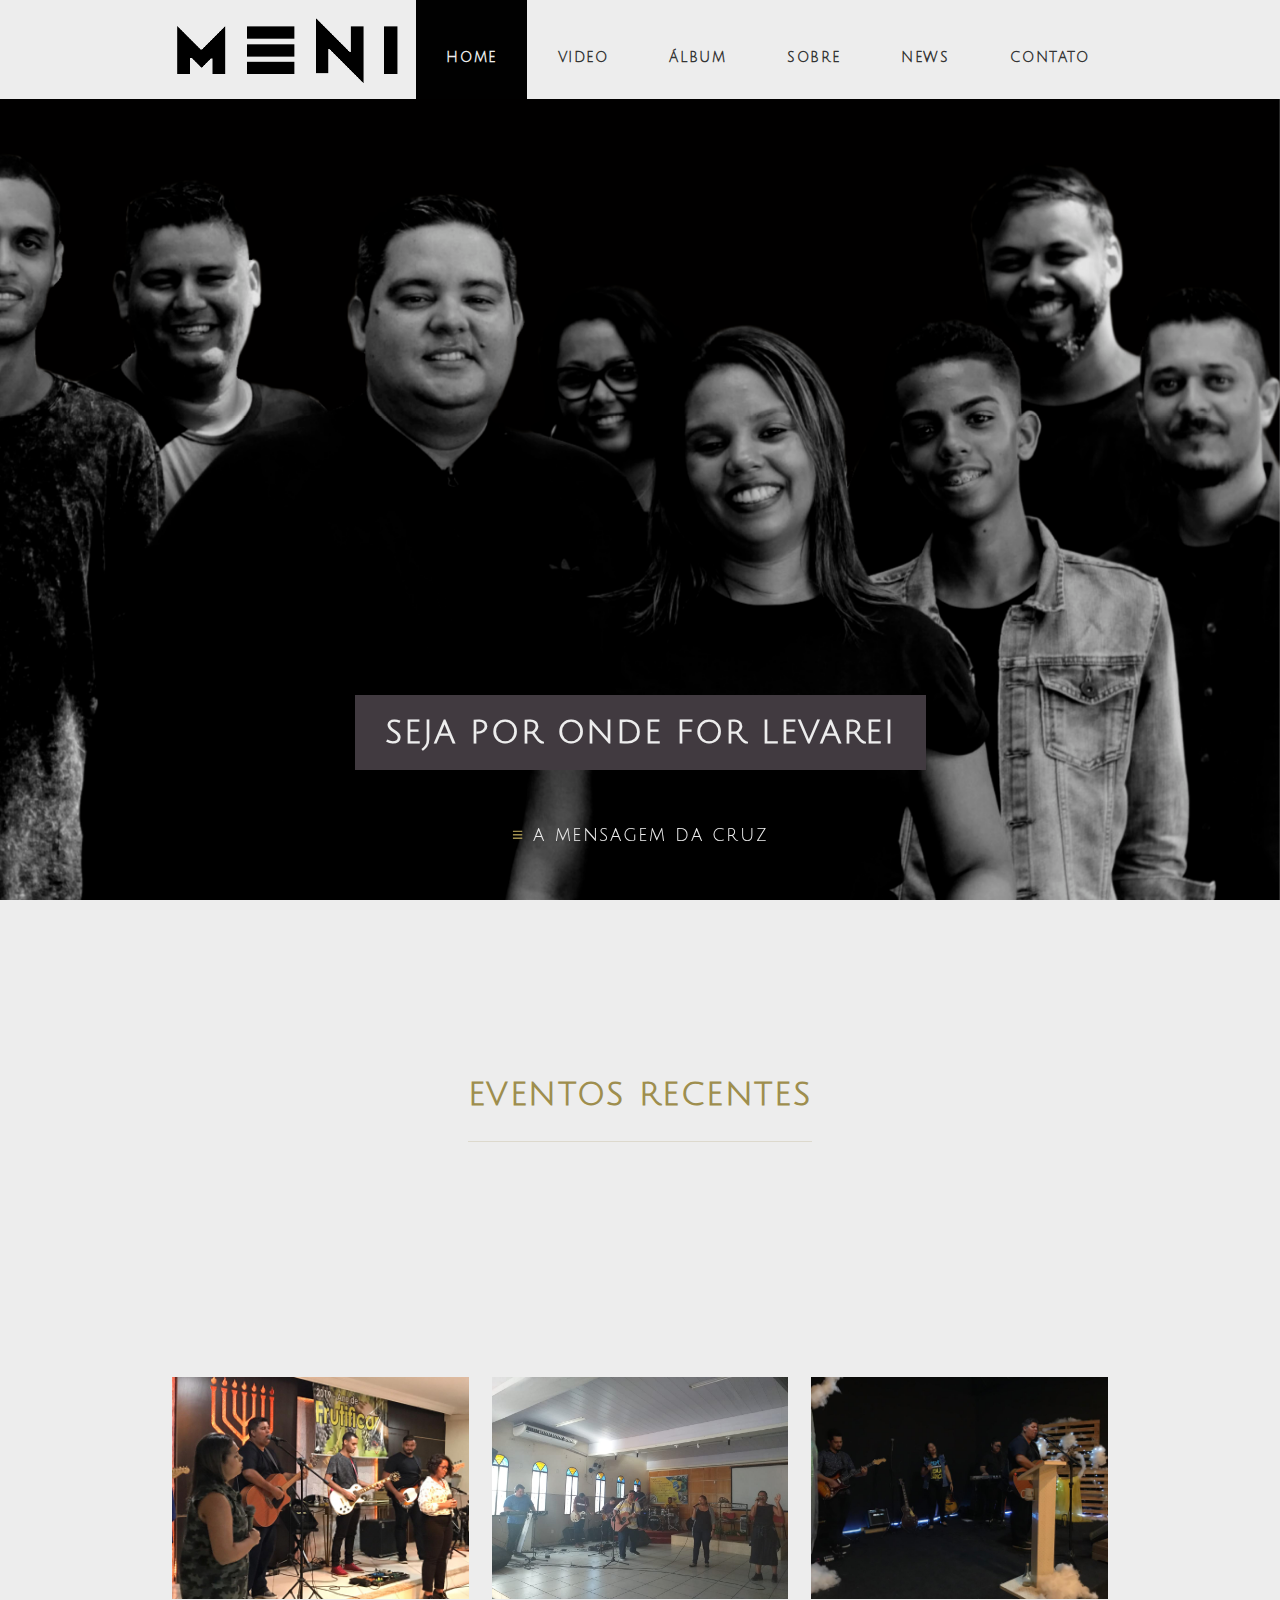
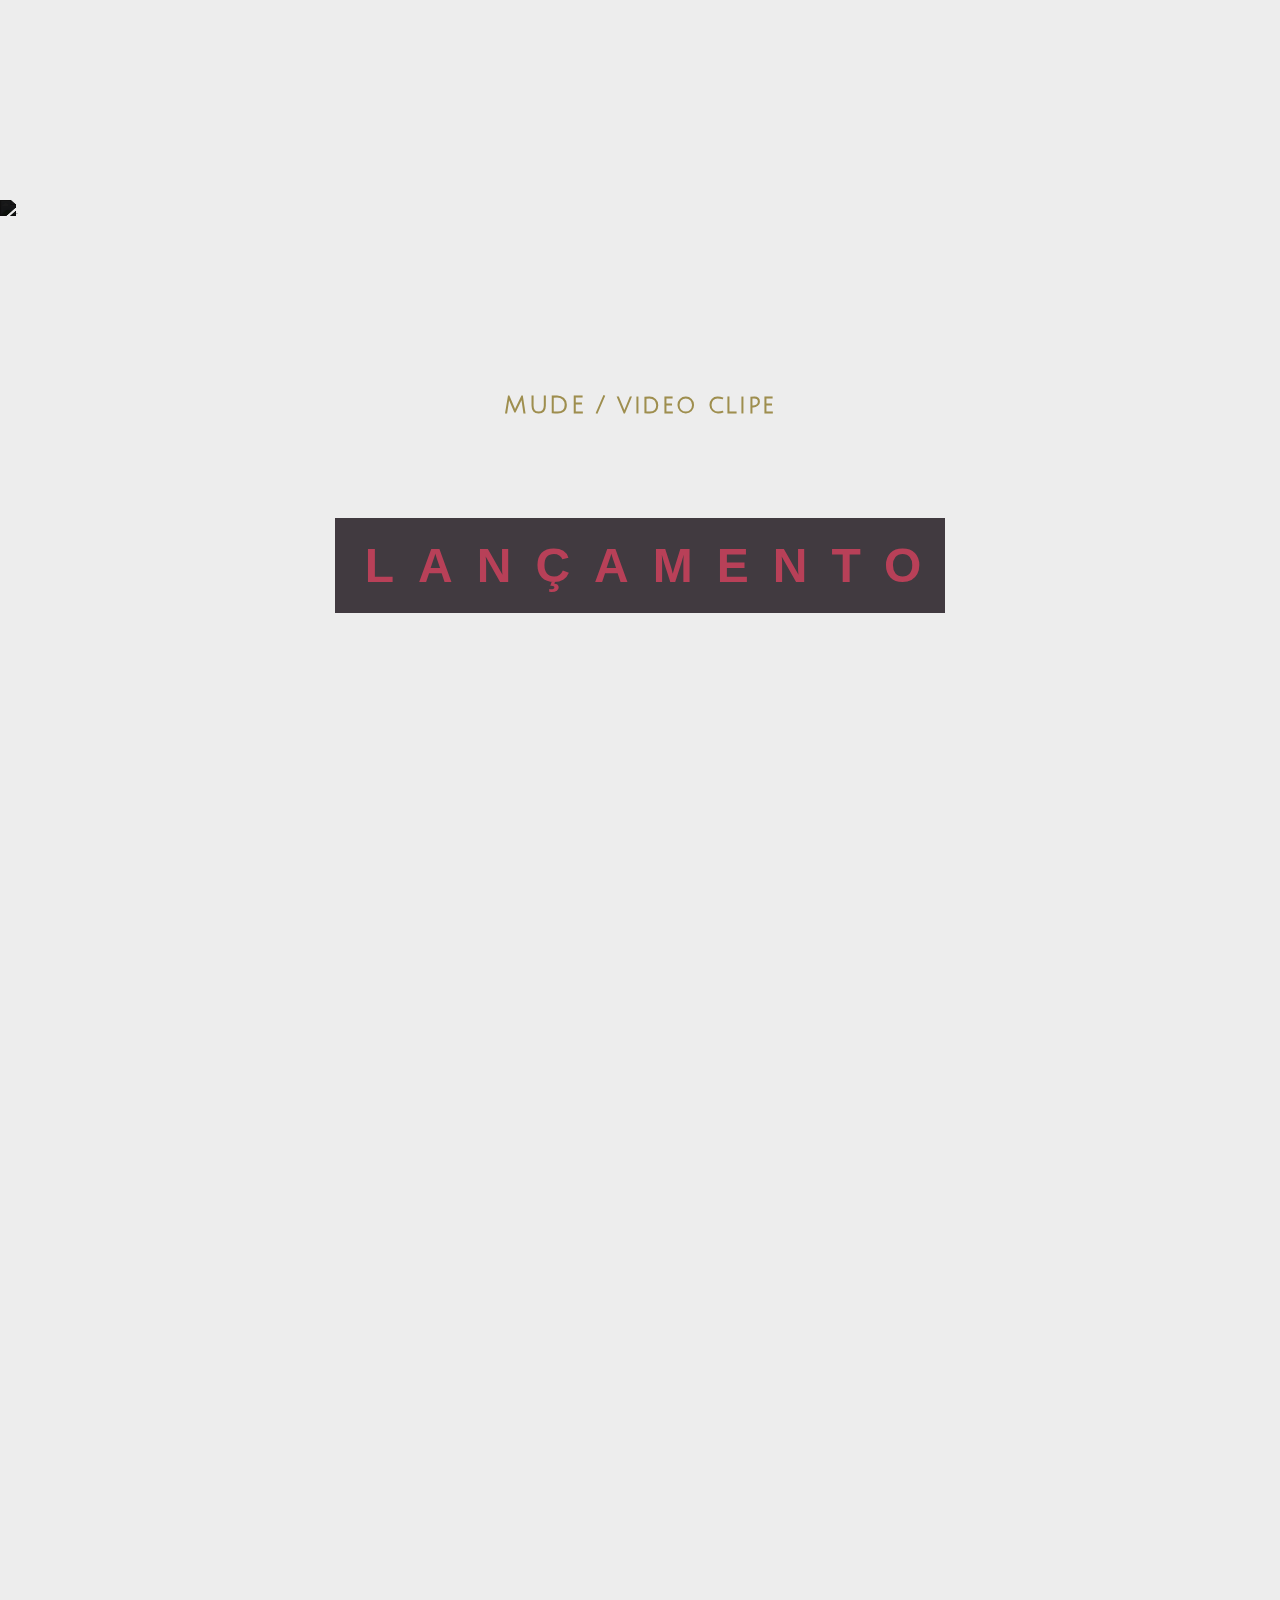
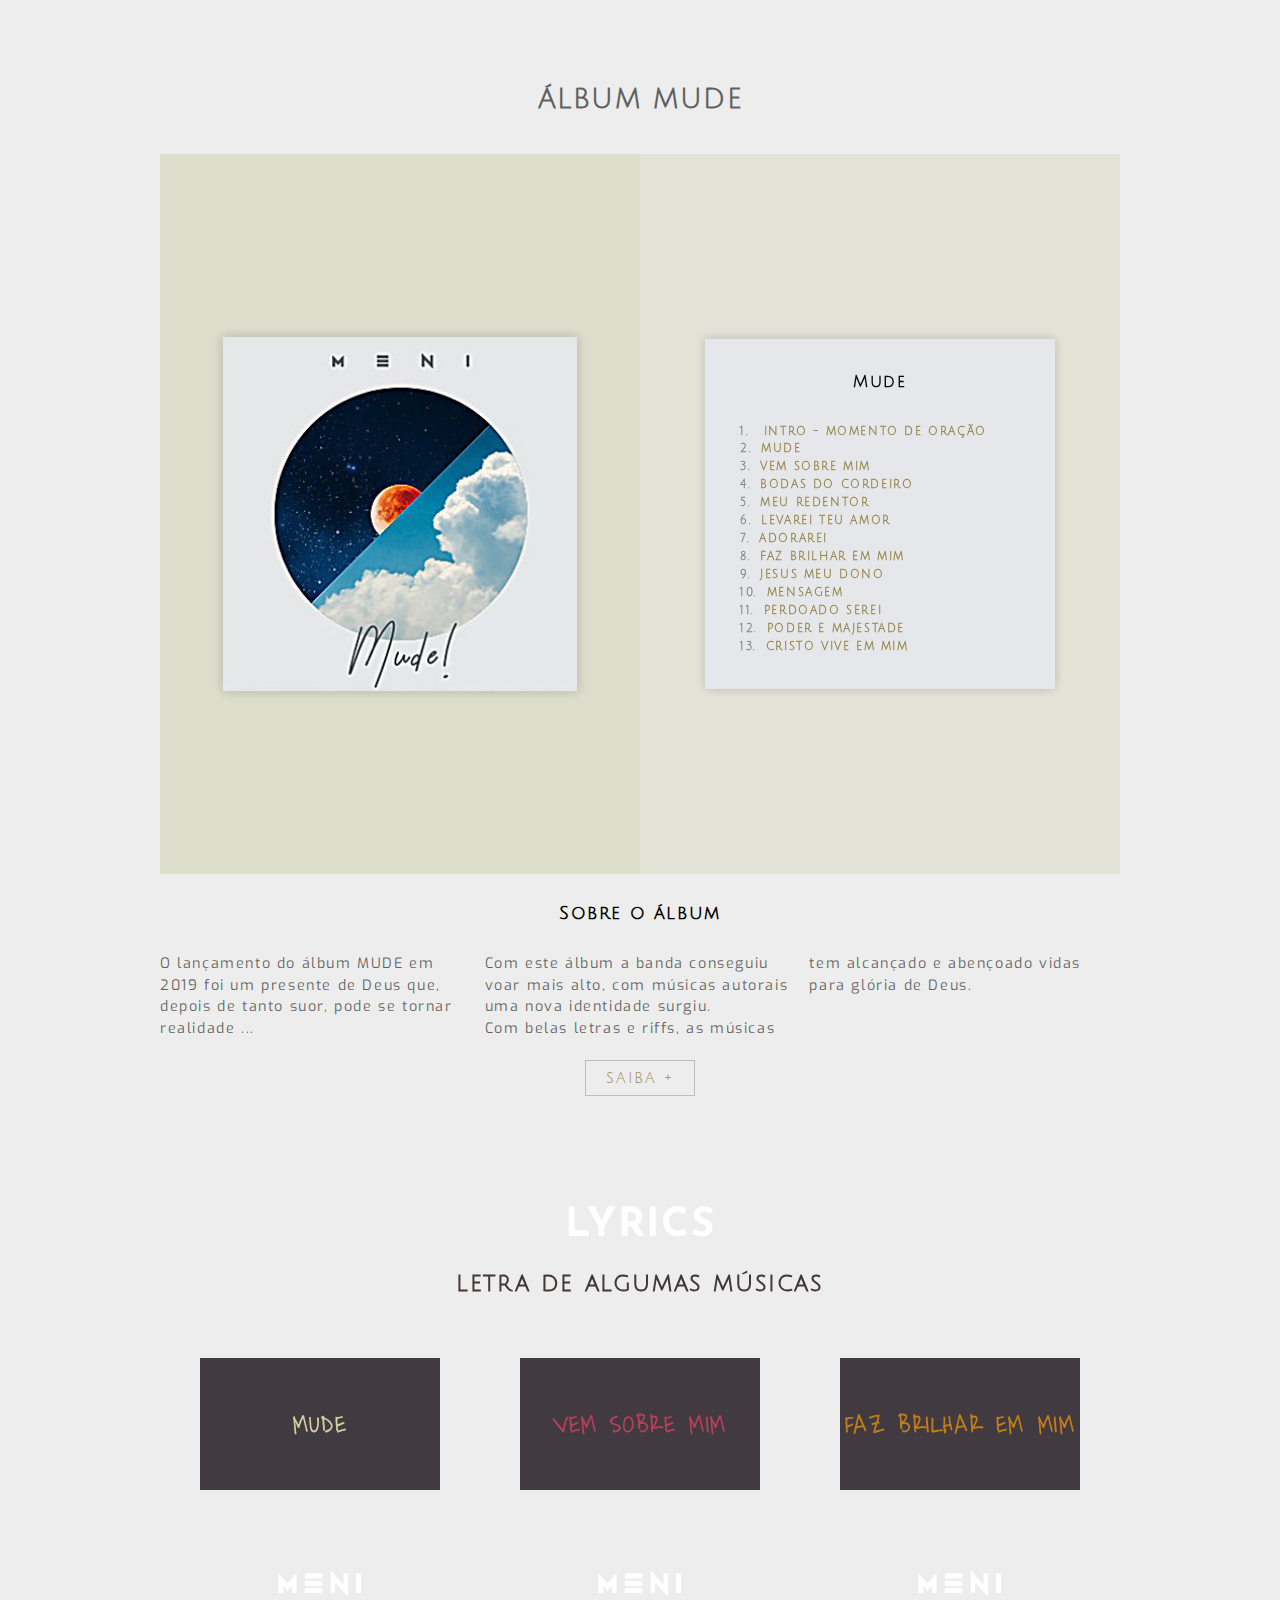
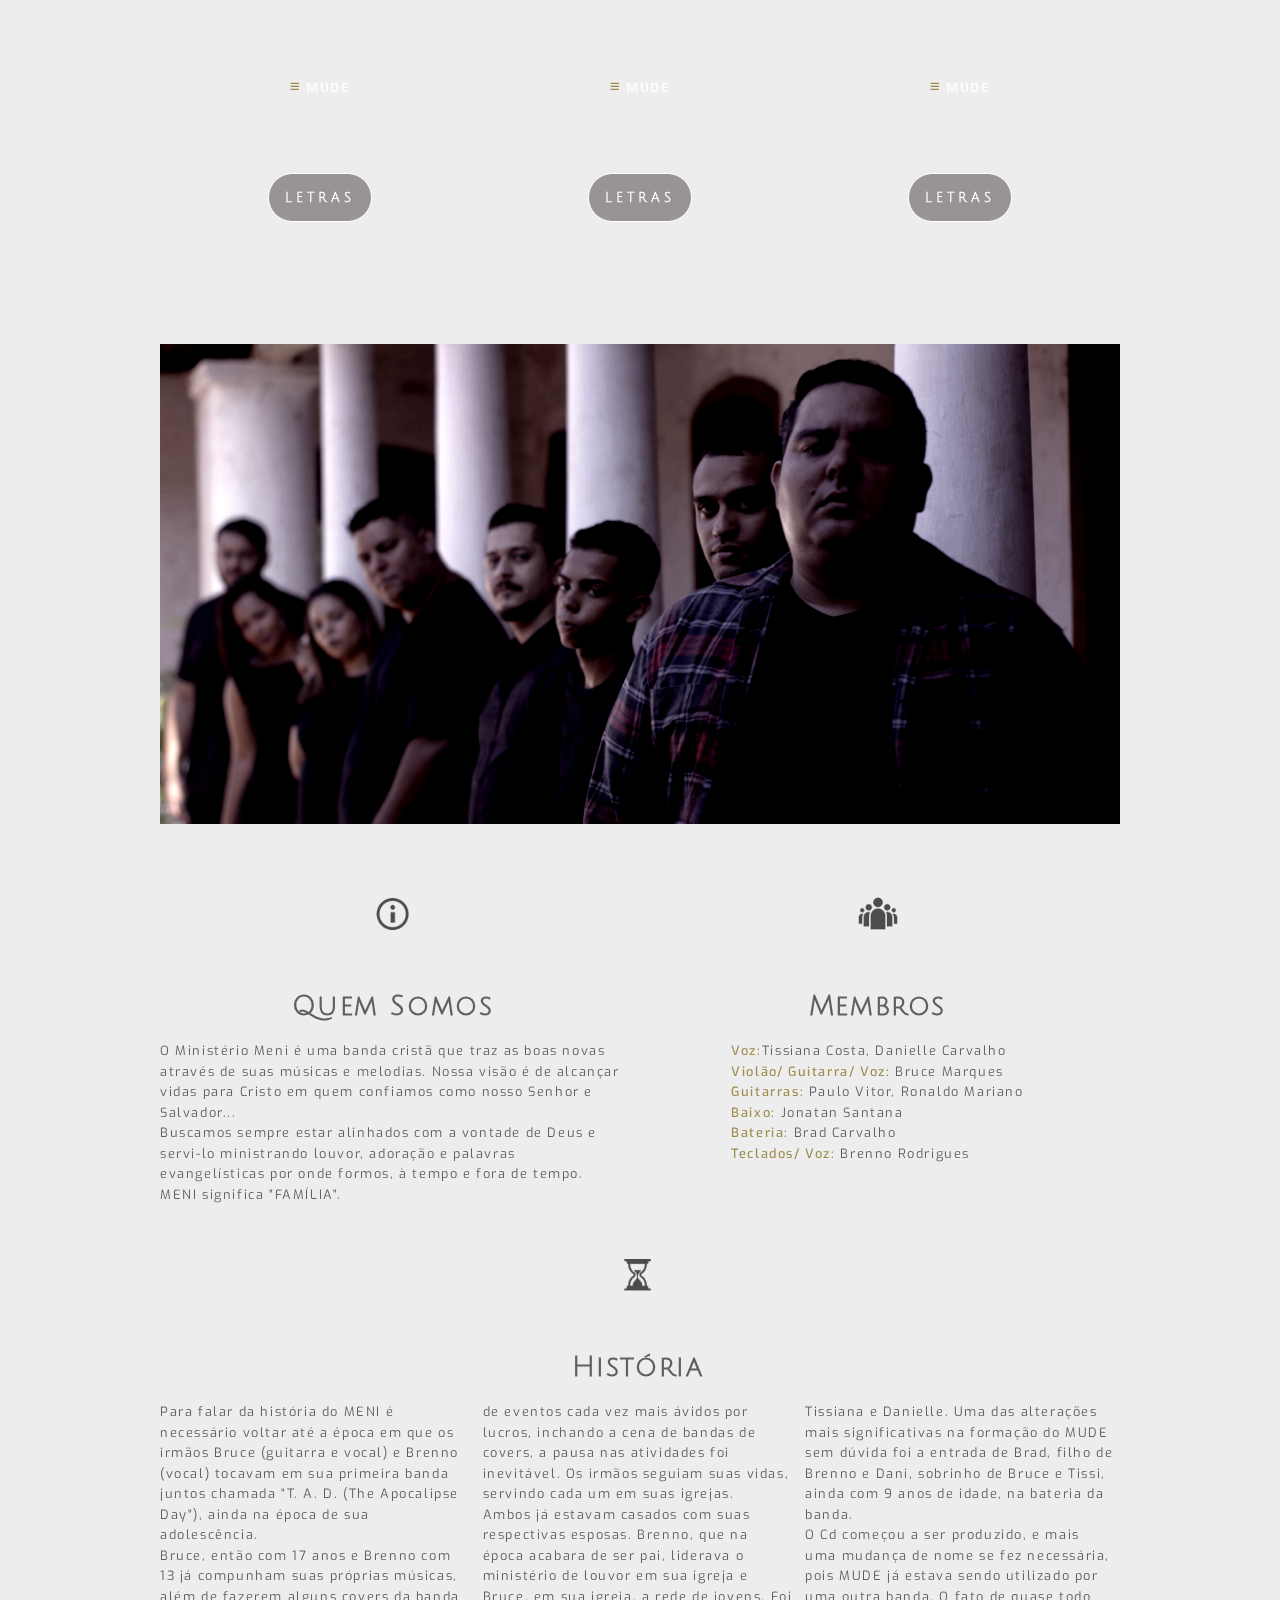
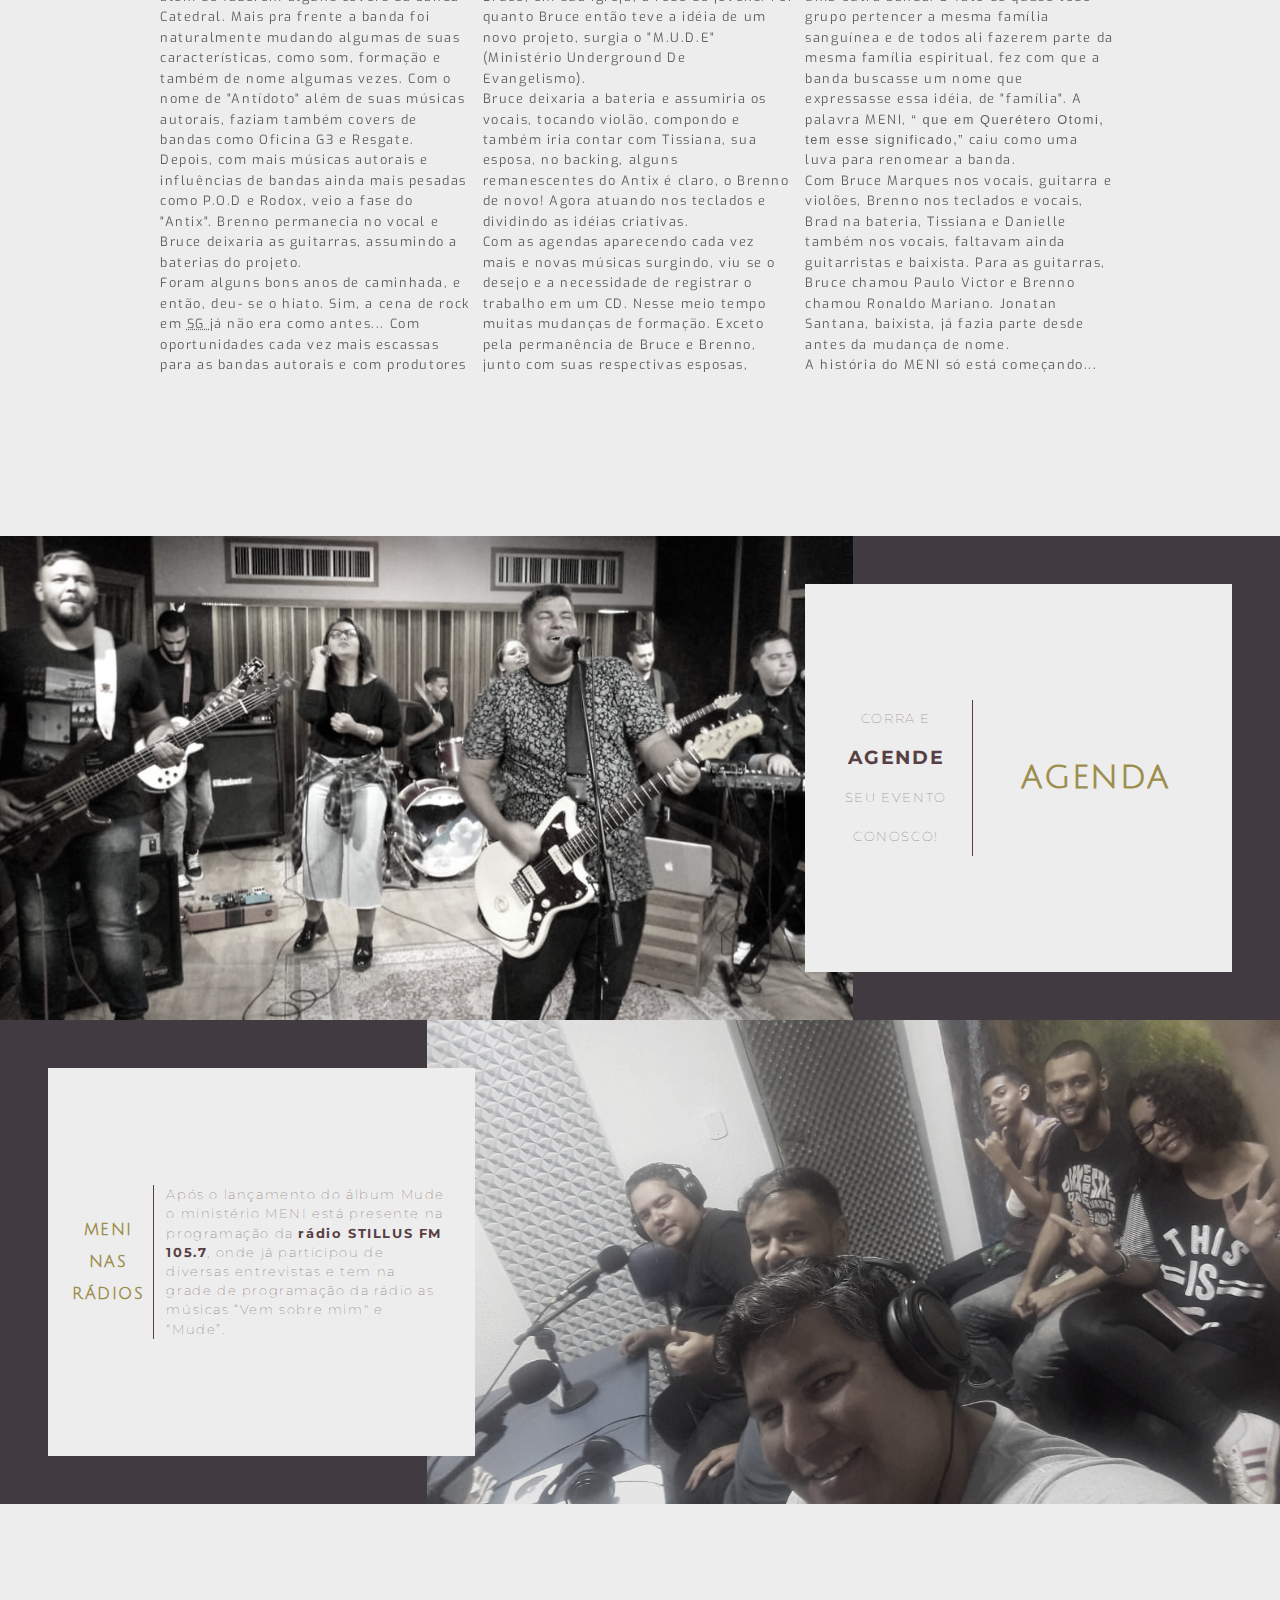
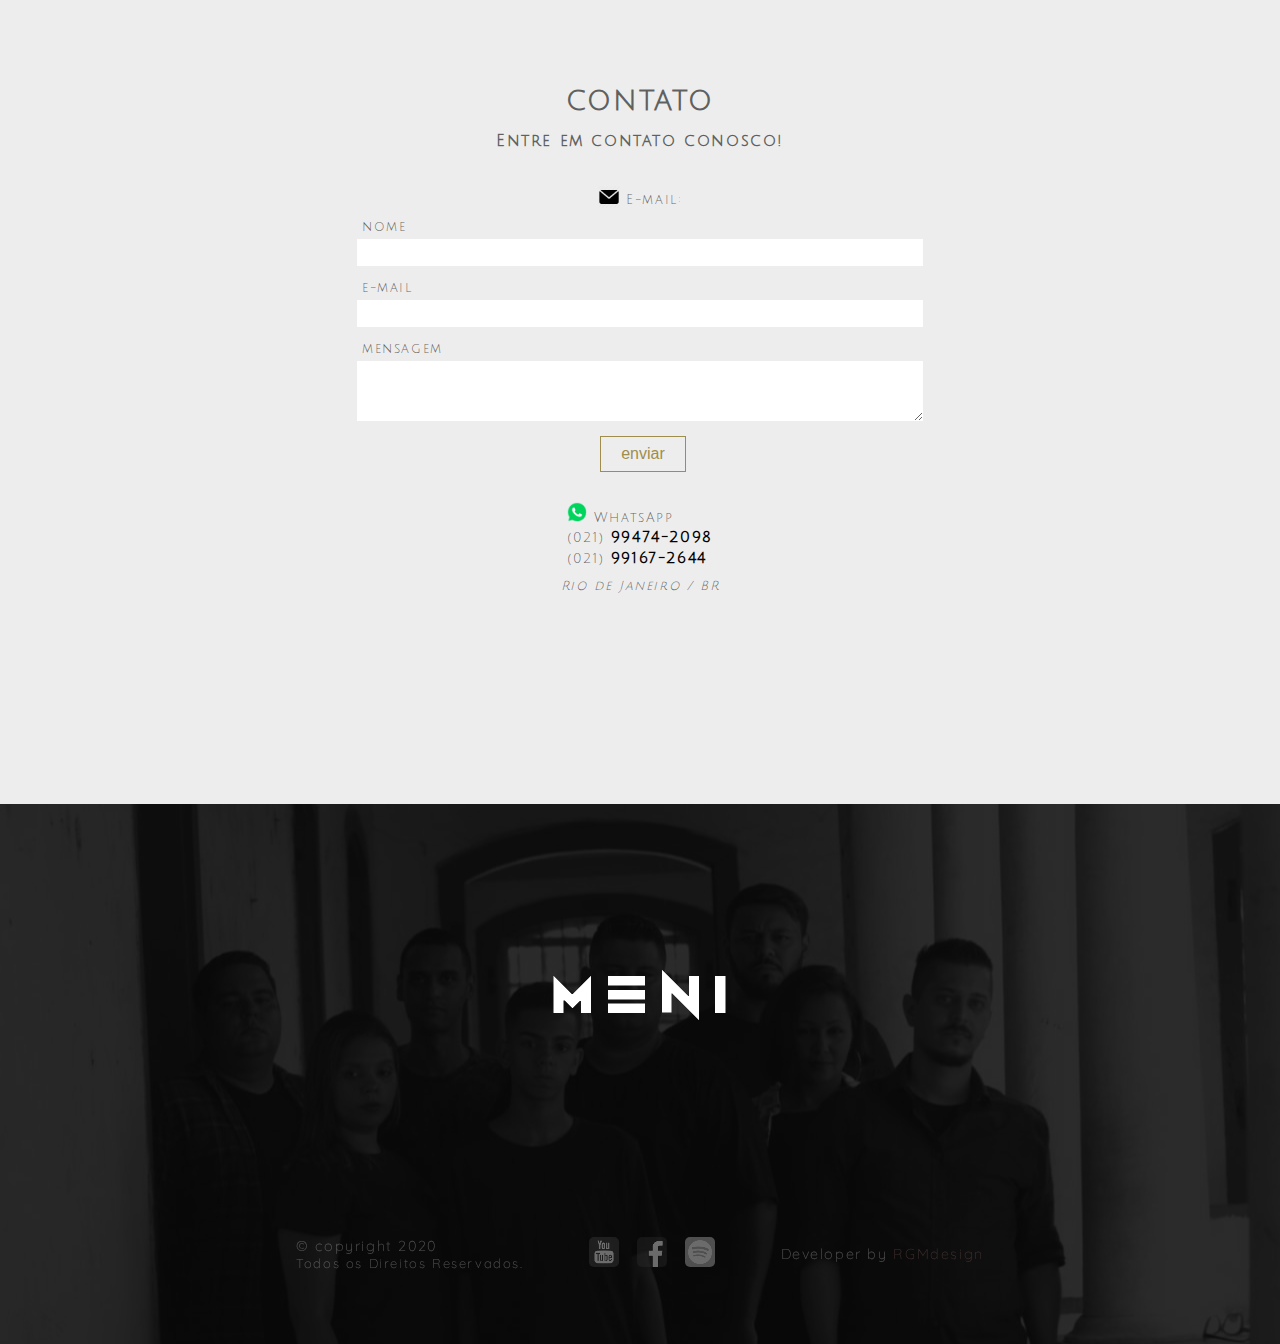
<file: index.html>
<!DOCTYPE html>
<html lang="pt-br">

<head>
  <meta charset="utf-8" />
  <meta name="viewport" content="width=device-width, initial-scale=1.0" />
  <meta name="description"
    content=" banda gospel, grupo de louvor, ministério de louvor, musicas evangelísticas, musica gospel, grupo de louvor, banda alternativa cristã, 
   louvor e adoração, banda de rock, novas bandas, louvor na igreja, canções de adoração, mensagem cristã, banda nacional, banda nacional worship">
  <meta name="keywords" content=" meni, Meni, ministério, banda, bandas, louvor, adoração, rock, alternativo, worship, gospel, cristã, mensagem, igreja, deus, Deus, amor, canções, 
   louvores, hinos, pop, indie, grunge, britsh ">
  <meta name="author" content="Ronaldo Mariano">
  <link
    href="https://fonts.googleapis.com/css?family=Exo+2:300,400,500,700,800,900|Exo:300,400,700,800,900|Josefin+Sans|Julius+Sans+One|Waiting+for+the+Sunrise&display=swap"
    rel="stylesheet">
  <link
    href="https://fonts.googleapis.com/css?family=Montserrat:400,700,900|Nanum+Gothic|Quicksand:400,700|Raleway:400,700,900|Spartan:400,900&display=swap"
    rel="stylesheet">
  <link href="css/style_home.css" rel="stylesheet" type="text/css" media="screen" />
  <link href="css/style-menu.css" rel="stylesheet" type="text/css" />
  <link href="css/style-footer.css" rel="stylesheet" type="text/css" />
  <link rel="shortcut icon" href="assets/img/favicon-oficial.ico">
  <title>MENI</title>

</head>

<body>
  <header class="container--center">
    <div class="logo"></div>
    <!--/////////////  drop - menu  /////////////-->
    <nav class="menu-drop">
      <ul class="menu-drop--ul">
        <li class="menu-drop--li">
          <a href="#click" class="menu-simbol--txt">&equiv;</a>
          <ul class="submenu-ul" id="click">
            <li class="submenu-li--item home-black">
              <a href="#home-page">HOME</a>
            </li>
            <li class="submenu-li--item"><a href="#video">VIDEO</a></li>
            <li class="submenu-li--item"><a href="#music">ÁLBUM</a></li>
            <li class="submenu-li--item"><a href="#about">SOBRE</a></li>
            <li class="submenu-li--item"><a href="#news">NEWS</a></li>
            <li class="submenu-li--item"><a href="#contact">CONTATO</a></li>
          </ul>
        </li>
      </ul>
    </nav>
  </header>
  <!--///////////// end drop - menu  /////////////-->

  <main class="container">
    <!--///////////// box 1 - HOMEPAGE  /////////////-->
    <section class="bx-1 scroll-top" id="home-page">
      <div class="img-home"></div>
      <section class="bx-1--txt">
        <br />
        <h1 class="bx-1--msn">SEJA POR ONDE FOR LEVAREI</h1>
        <p class="prg-01 texto">
          <cite class="simbol">&equiv;</cite> a mensagem da cruz
        </p>
      </section>
    </section>

    <!--///////////// box 2- EVENTOS  /////////////-->
    <section class="bx-2 scroll-top">
      <h3 class="bx-2--h3">EVENTOS RECENTES</h3>
      <section class="bx-2--container">
        <figure class="bx-2--item">
          <img class="bx-2--item-img" src="assets/img/eventos-almerinda.jpg" alt="Meni tocando nas igrejas" />
          <figcaption class="prg-img">
            <b> Comunidade do Avivamento </b> <br> B.Almerinda/SG
          </figcaption>
        </figure>
        <figure class="bx-2--item">
          <img class="bx-2--item-img" src="assets/img/eventos-colubande.jpg" alt="Meni tocando nas igrejas" />
          <figcaption class="prg-img">
            <b> Igreja Congregacional</b> <br> Colubandê/SG
          </figcaption>
        </figure>
        <figure class="bx-2--item">
          <img class="bx-2--item-img" src="assets/img/eventos-arsenal.jpg" alt="Meni tocando nas igrejas" />
          <figcaption class="prg-img">
            <b> Missão Betesda </b> <br> Arsenal/SG
          </figcaption>
        </figure>
      </section>
    </section>

    <!--///////////// box 3 - VIDEO  /////////////-->
    <section class="bx-3 scroll-top" id="video">
      <img class="img-home--video" alt="." />
      <h5 class="bx-3--subtitulo"> MUDE / video clipe</h5>
      <h2 class="bx-3--titulo">LANÇAMENTO</h2>
      <iframe src="https://www.youtube.com/embed/xZDZY9fOm08" frameborder="0"
        allow="accelerometer; autoplay; encrypted-media; gyroscope; picture-in-picture" allowfullscreen></iframe>
    </section>

    <!--///////////// box 4 - ALBUM /////////////-->
    <section class="bx-4 scroll-top" id="music">
      <h2 class="titulo-album-mude">ÁLBUM MUDE</h2>
      <section class="bx-4--center">
        <section class="bx-4--coll">
          <a href="album.html" class="album-mude--descricao"><img src="assets/img/cd-mude.jpg" class="cd-mude--img"
              alt="Album Mude" /></a>
        </section>
        <section class="bx-4--colr">
          <ul class="album-faixa">
            <h2 class="titulo-faixa">Mude</h2>
            <li class="faixa"><span>1.</span> INTRO - MOMENTO DE ORAÇÃO</li>
            <li class="faixa"><span>2.</span>MUDE</li>
            <li class="faixa"><span>3.</span>VEM SOBRE MIM</li>
            <li class="faixa"><span>4.</span>BODAS DO CORDEIRO</li>
            <li class="faixa"><span>5.</span>MEU REDENTOR</li>
            <li class="faixa"><span>6.</span>LEVAREI TEU AMOR</li>
            <li class="faixa"><span>7.</span>ADORAREI</li>
            <li class="faixa"><span>8.</span>FAZ BRILHAR EM MIM</li>
            <li class="faixa"><span>9.</span>JESUS MEU DONO</li>
            <li class="faixa"><span>10.</span>MENSAGEM</li>
            <li class="faixa"><span>11.</span>PERDOADO SEREI</li>
            <li class="faixa"><span>12.</span>PODER E MAJESTADE</li>
            <li class="faixa"><span>13.</span>CRISTO VIVE EM MIM</li>
          </ul>
        </section>
      </section>
      <h5>Sobre o álbum</h5>
      <p class="album-mude-txt">
        O lançamento do álbum MUDE em 2019 foi um presente de Deus que, depois
        de tanto suor, pode se tornar realidade ... <br> Com este álbum a banda
        conseguiu voar mais alto, com músicas autorais uma nova identidade
        surgiu. <br> Com belas letras e riffs, as músicas tem alcançado e abençoado vidas para
        glória de Deus.
      </p>
      <a href="album.html" class="link-album"><span>saiba + </span></a>
    </section>


    <!--///////////// box 10 - LETRAS  /////////////-->
    <section class="bx-10 scroll-top" id="lyric">
      <h2 class="bx-10-titulo">LYRICS</h2>
      <h3 class="bx-10-subtitulo">letra de algumas músicas</h3>
      <section class="bx-10-container">
        <article class="bx-10-item1">
          <h4 class="bx-10-item-h4">MUDE</h4>
          <img src="assets/img/logo-branca.png" alt="" class="logo-lyric lyric" />
          <h5 class="bx-10-item-h5"><b class="simbol">&equiv;</b> MUDE</h5>
          <a href="lyric-mude.html" class="link-lyric">LETRAS</a>
        </article>
        <article class="bx-10-item2">
          <h4 class="bx-10-item-h4">VEM SOBRE MIM</h4>
          <img src="assets/img/logo-branca.png" alt="" class="logo-lyric lyric" />
          <h5 class="bx-10-item-h5">
            <b class="simbol">&equiv;</b> MUDE
          </h5>
          <a href="lyric-vem-sobre-mim.html" class="link-lyric">LETRAS</a>
        </article>
        <article class="bx-10-item3">
          <h4 class="bx-10-item-h4">FAZ BRILHAR EM MIM</h4>
          <img src="assets/img/logo-branca.png" alt="" class="logo-lyric lyric" />
          <h5 class="bx-10-item-h5">
            <b class="simbol">&equiv;</b> MUDE
          </h5>
          <a href="lyric-faz-brilhar-em-mim.html" class="link-lyric">LETRAS</a>
        </article>
      </section>
    </section>

    <!--///////////// box 6 - SOBRE  /////////////-->
    <section class="bx-6 scroll-top" id="about">
      <section class="bx-6--center">
        <div class="bx-6--img"></div>
        <article class="bx-6--about">
          <section class="bx-6--about-1">
            <span class="icon-01"></span>
            <br />
            <h2>Quem Somos</h2>
            <p class="about-txt">
              O Ministério Meni é uma banda cristã que traz as boas novas
              através de suas músicas e melodias. Nossa visão é de alcançar
              vidas para Cristo em quem confiamos como nosso Senhor e
              Salvador... <br />
              Buscamos sempre estar alinhados com a vontade de Deus e servi-lo
              ministrando louvor, adoração e palavras evangelísticas por onde
              formos, à tempo e fora de tempo. MENI significa "FAMÍLIA".
            </p>
          </section>
          <section class="bx-6--about-2">
            <span class="icon-02"></span>
            <br />
            <h2>Membros</h2>
            <p class="about-txt">
              <b class="txt">Voz:</b>Tissiana Costa, Danielle Carvalho<br />
              <b class="txt">Violão/ Guitarra/ Voz:</b> Bruce Marques<br />
              <b class="txt">Guitarras:</b> Paulo Vitor, Ronaldo Mariano<br />
              <b class="txt">Baixo:</b> Jonatan Santana<br />
              <b class="txt">Bateria:</b> Brad Carvalho<br />
              <b class="txt">Teclados/ Voz:</b> Brenno Rodrigues<br />
            </p>
          </section>
          <section class="bx-6--about-3">
            <span class="icon-03"></span>
            <br />
            <h2>História</h2>
            <p class="about-txt historia-txt">
              Para falar da história do MENI é necessário voltar até a época em que os irmãos Bruce (guitarra e vocal) e
              Brenno (vocal) tocavam em sua primeira banda juntos chamada "T. A. D. (The Apocalipse Day"), ainda na
              época de sua adolescência. <br>

              Bruce, então com 17 anos e Brenno com 13 já compunham suas próprias músicas, além de fazerem alguns covers
              da banda Catedral.
              Mais pra frente a banda foi naturalmente mudando algumas de suas características, como som, formação e
              também de nome algumas vezes.
              Com o nome de "Antídoto" além de suas músicas autorais, faziam também covers de bandas como Oficina G3 e
              Resgate.
              Depois, com mais músicas autorais e influências de bandas ainda mais pesadas como P.O.D e Rodox, veio a
              fase do "Antix". Brenno permanecia no vocal e Bruce deixaria as guitarras, assumindo a baterias do
              projeto. <br>

              Foram alguns bons anos de caminhada, e então, deu- se o hiato.
              Sim, a cena de rock em <abbr title="São Gonçalo"> SG </abbr> já não era como antes...
              Com oportunidades cada vez mais escassas para as bandas autorais e com produtores de eventos cada vez mais
              ávidos por lucros, inchando a cena de bandas de covers, a pausa nas atividades foi inevitável.
              Os irmãos seguiam suas vidas, servindo cada um em suas igrejas. <br>
              Ambos já estavam casados com suas respectivas esposas.
              Brenno, que na época acabara de ser pai, liderava o ministério de louvor em sua igreja e Bruce, em sua
              igreja, a rede de jovens.
              Foi quanto Bruce então teve a idéia de um novo projeto,
              surgia o "M.U.D.E" (Ministério Underground De Evangelismo). <br>

              Bruce deixaria a bateria e assumiria os vocais, tocando violão, compondo e também iria contar com
              Tissiana,
              sua esposa, no backing, alguns remanescentes do Antix é claro, o Brenno de novo! Agora atuando nos
              teclados e dividindo as idéias criativas. <br>

              Com as agendas aparecendo cada vez mais e novas músicas surgindo, viu se o desejo e a necessidade de
              registrar o trabalho em um CD.
              Nesse meio tempo muitas mudanças de formação. Exceto pela permanência de Bruce e Brenno, junto com suas
              respectivas esposas, Tissiana e Danielle.
              Uma das alterações mais significativas na formação do MUDE sem dúvida foi a entrada de Brad, filho de
              Brenno e Dani, sobrinho de Bruce e Tissi, ainda com 9 anos de idade, na bateria da banda. <br>

              O Cd começou a ser produzido, e mais uma mudança de nome se fez necessária, pois MUDE já estava sendo
              utilizado por uma outra banda.
              O fato de quase todo grupo pertencer a mesma família sanguínea e de todos ali fazerem parte da mesma
              família espiritual, fez com que a banda buscasse um nome que expressasse essa idéia, de "família". A
              palavra
              MENI, <q> que em Querétero Otomi, tem esse significado,</q> caiu como uma luva para renomear a
              banda. <br>

              Com Bruce Marques nos vocais, guitarra e violões, Brenno nos teclados e vocais, Brad na bateria, Tissiana
              e Danielle também nos vocais, faltavam ainda guitarristas e baixista.
              Para as guitarras, Bruce chamou Paulo Victor e Brenno chamou Ronaldo Mariano.
              Jonatan Santana, baixista, já fazia parte desde antes da mudança de nome. <br>

              A história do MENI só está começando...
            </p>
          </section>
        </article>
      </section>
    </section>

    <!--///////////// box 7 - NEWS  /////////////-->
    <article class="bx-7 scroll-top" id="news">
      <section class="news-clip-mude">
        <figure>
          <img src="assets/img/news-clip.png" alt="Clip da música Mude" class="img-clip-oficial">
        </figure>
        <hgroup class="news-lancamento">
          <h3>CORRA E<br> <b>AGENDE</b><br>SEU EVENTO <br> CONOSCO! </h3>
          <h2>AGENDA</h2>
        </hgroup>
      </section>
      <section class="news-radio">
        <article class="news-radio">
          <h2>MENI NAS RÁDIOS</h2>
          <P>
            Após o lançamento do álbum Mude o ministério MENI está presente na programação da <b> rádio STILLUS FM
              105.7</b>,
            onde já participou de diversas entrevistas e tem na grade de programação da rádio as músicas “Vem sobre mim"
            e “Mude”. 
          </P>
        </article>
        <figure>
          <img src="assets/img/news-radio.jpg" alt="Meni nas Rádios" class="img-radio">
        </figure>
      </section>
    </article>

    <!--///////////// box 9 - CONTATOS  /////////////-->
    <section class="bx-9 scroll-top" id="contact">
      <article class="bx-9--center">
        <h2>CONTATO</h2>
        <strong>Entre em contato conosco!</strong>
        <p class="contact-txt">
          <img src="assets/img/icon-e-mail.png" alt="" class="email-icon" />
          E-mail:
        </p>
        <form action="" method="post">
          <fieldset>
            <ul>
              <li>
                <label for="name">nome</label>
                <input type="text" required name="name" title="Escreva seu nome completo" />
              </li>
              <li>
                <label for="e-mail">e-mail</label>
                <input type="email" required name="e-mail" title="Escreva seu e-mail" />
              </li>
              <li>
                <label for="comentario">mensagem</label>
                <textarea rows="4" cols="80" wrap="hard" maxlength="500" minlength="0" required name="texto"></textarea>
              </li>
            </ul>
            <button>enviar</button>
          </fieldset>
        </form>

        <p class="contact-txt">
          <img src="assets/img/icon-whatsapp.png" alt="" class="icon-zap" />
          WhatsApp<br>
          (021) <b> 99474-2098 </b> <br>
          (021) <b> 99167-2644 </b> <br>
          <address title="Rio de Janeiro - Brasil">Rio de Janeiro / BR</address><br>
        </p>
      </article>
    </section>

    <!--///////////// box 8 - RODAPE  /////////////-->
    <footer class="bx-8 ">
      <section class="rodape-top">
        <img src="assets/img/logo-branca.png" class="rodape-img--logo" />
      </section>
      <section class="rodape-bottom">
        <section class="rodape-bottom--center">
          <summary> &copy; copyright 2020
            <p class="author"> Todos os Direitos Reservados.</p>
          </summary>
          <nav class="nav-redesocial">
            <a href="https://www.youtube.com/channel/UCE7W_viaLDmXsD8lZK0mrrA/featured" class="youtube"><img
                class="youtube-icon icon" src="assets/img/icon-youtube.png" /></a>
            <a href="https://www.facebook.com/menioficial/" class="facebook"><img class="facebook-icon icon"
                src="assets/img/facebook.png" /></a>
            <a href="#" class="spotify"><img class="spotify-icon icon" src="assets/img/icon-spotify.png" /></a>
          </nav>
          <p class="author develop">
            Developer by <b class="author">RGMdesign</b>
          </p>
        </section>
      </section>
    </footer>
  </main>
</body>

</html>
</file>
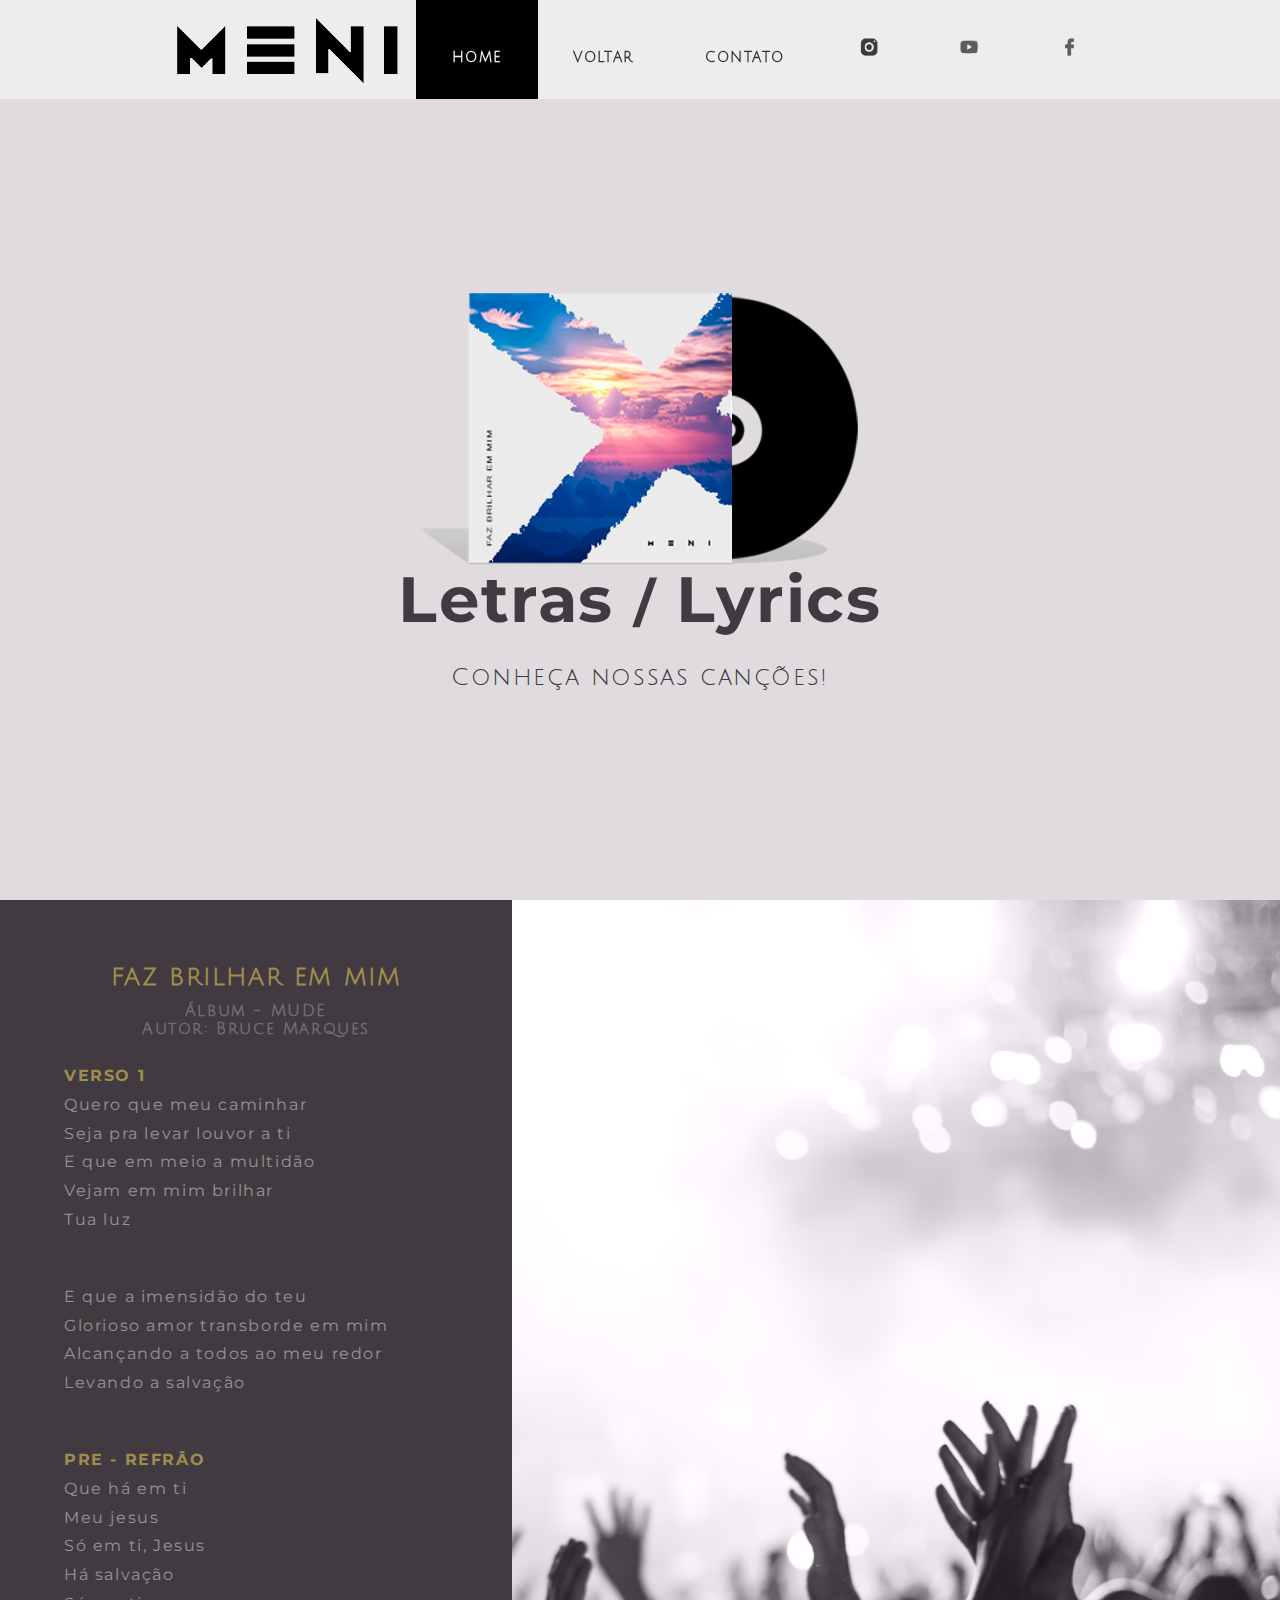
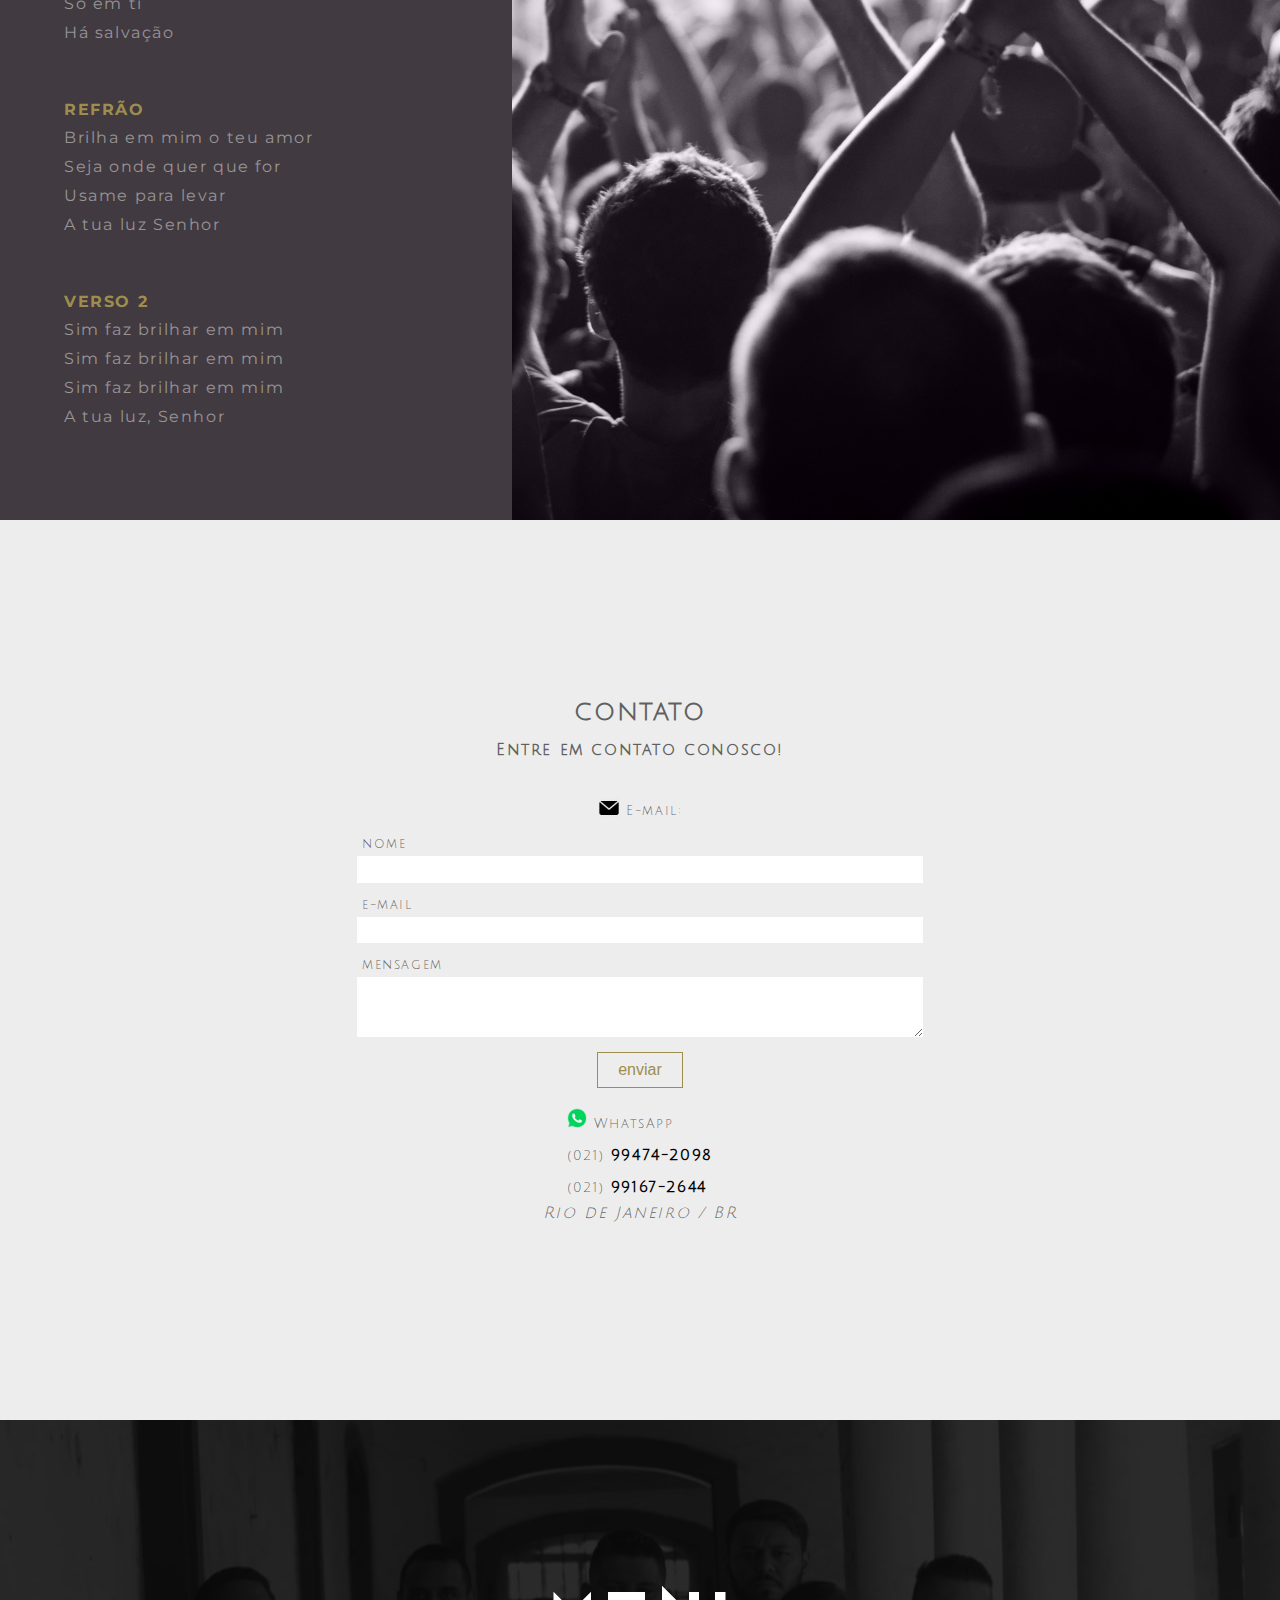
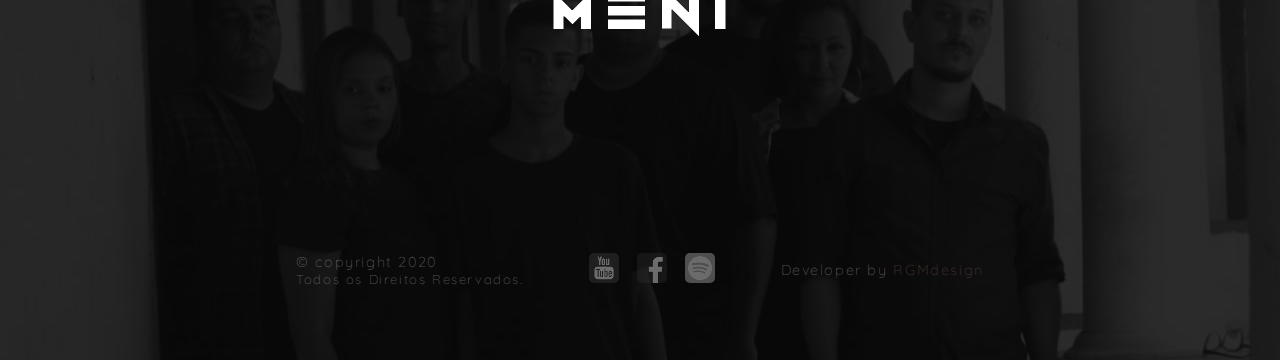
<file: lyric-faz-brilhar-em-mim.html>
<!DOCTYPE html>
<html lang="pt-br">

<head>
  <meta charset="utf-8" />
  <meta name="viewport" content="width=device-width, initial-scale=1.0" />
  <meta name="description"
    content=" banda gospel, grupo de louvor, ministério de louvor, musicas evangelísticas, musica gospel, grupo de louvor, banda alternativa cristã, 
 louvor e adoração, banda de rock, novas bandas, louvor na igreja, canções de adoração, mensagem cristã, banda nacional, banda nacional worship">
  <meta name="keywords" content=" meni, Meni, ministério, banda, bandas, louvor, adoração, rock, alternativo, worship, gospel, cristã, mensagem, igreja, deus, Deus, amor, canções, 
 louvores, hinos, pop, indie, grunge, britsh ">
  <meta name="author" content="Ronaldo Mariano">

  <title>FAZ BRILHAR EM MIM - LETRA/ MENI</title>
  <link
    href="https://fonts.googleapis.com/css?family=Exo+2:300,400,500,700,800,900|Exo:300,400,700,800,900|Josefin+Sans|Julius+Sans+One|Waiting+for+the+Sunrise&display=swap"
    rel="stylesheet">

  <link
    href="https://fonts.googleapis.com/css?family=Montserrat:400,700,900|Nanum+Gothic|Quicksand:400,700|Raleway:400,700,900|Spartan:400,900&display=swap"
    rel="stylesheet">

  <link href="css/style_lyric-faz-brilhar-em-mim.css" rel="stylesheet" type="text/css" media="screen" />
  <link href="css/style-menu.css" rel="stylesheet" type="text/css" />
  <link href="css/style-footer.css" rel="stylesheet" type="text/css" />
  <link rel="shortcut icon" href="assets/img/favicon-oficial.ico">
</head>

<body>
  <header class="container--center">
    <div class="logo"></div>
    <!--/////////////  drop - menu  /////////////-->
    <nav class="menu-drop">
      <ul class="menu-drop--ul">
        <li class="menu-drop--li">
          <a href="#click" class="menu-simbol--txt"><b>&equiv;</b></a>
          <ul class="submenu-ul" id="click">
            <li class="submenu-li--item home-black">
              <a href="index.html">HOME</a>
            </li>
            <li class="submenu-li--item"><a href="index.html#lyric">VOLTAR</a></li>
            <li class="submenu-li--item"><a href="#contact">CONTATO</a></li>

            <li class="submenu-li--item social-icon-menu">
              <a href="https://www.instagram.com/meni.oficial ">
                <img src="assets/img/icon-instagram-menu.png" alt="instagram" class="icon-instagram"></a></li>
            <li class="submenu-li--item social-icon-menu">
              <a href="https://www.youtube.com/channel/UCE7W_viaLDmXsD8lZK0mrrA/featured">
                <img src="assets/img/icon-youtube-menu.png" alt="you tube" class="icon-youtube"></a></li>
            <li class="submenu-li--item social-icon-menu">
              <a href="https://www.facebook.com/menioficial/">
                <img src="assets/img/icom-face-menu.png" alt="face book" class="icon-face"></a></li>
          </ul>
        </li>
      </ul>
    </nav>
  </header>
  <!--///////////// end drop - menu  /////////////-->

  <main class="container">
    <article class="bx-6">
      <figure>
        <img src="assets/img/lyric-fbm.png" alt="Album MUDE">
      </figure>
      <h1>Letras <small>/</small> Lyrics</h1>
      <p><strong>Conheça nossas canções!</strong></p>
    </article>

    <article class="bx-7 scroll-top">
      <!-- conteudo da pagina - album -->
      <section class="left-page">
        <h2>FAZ BRILHAR EM MIM</h2>
        <strong class="autor">Álbum - MUDE</strong>
        <strong class="autor">Autor: Bruce Marques</strong>

        <p class="faz-brilhar-em-mim-letra">
          <strong>VERSO 1</strong> <br>
          Quero que meu caminhar <br>
          Seja pra levar louvor a ti <br>
          E que em meio a multidão <br>
          Vejam em mim brilhar <br>
          Tua luz <br>
          <p class="faz-brilhar-em-mim-letra">
            E que a imensidão do teu <br>
            Glorioso amor transborde em mim <br>
            Alcançando a todos ao meu redor <br>
            Levando a salvação
          </p>
          <p class="faz-brilhar-em-mim-letra">
            <strong>PRE - REFRÂO</strong> <br>
            Que há em ti <br>
            Meu jesus <br>
            Só em ti, Jesus <br>
            Há salvação <br>
            Só em ti <br>
            Há salvação <br>
          </p>

          <p class="faz-brilhar-em-mim-letra">
            <strong>REFRÃO</strong> <br>
            Brilha em mim o teu amor <br>
            Seja onde quer que for <br>
            Usame para levar <br>
            A tua luz Senhor
          </p>
          <p class="faz-brilhar-em-mim-letra">
            <strong>VERSO 2</strong> <br>
            Sim faz brilhar em mim <br>
            Sim faz brilhar em mim <br>
            Sim faz brilhar em mim <br>
            A tua luz, Senhor <br>
          </p>

      </section>
      <section class="right-page">
      </section>

    </article>

    <section class="bx-9 scroll-top" id="contact">
      <article class="bx-9--center">
        <h2>CONTATO</h2>
        <strong>Entre em contato conosco!</strong>
        <p class="contact-txt">
          <img src="assets/img/icon-e-mail.png" alt="" class="email-icon" />
          E-mail:
        </p>
        <form action="" method="post">
          <fieldset>
            <ul>
              <li>
                <label for="name">nome</label>
                <input type="text" required name="name" title="Escreva seu nome completo" />
              </li>
              <li>
                <label for="e-mail">e-mail</label>
                <input type="email" required name="e-mail" title="Escreva seu e-mail" />
              </li>
              <li>
                <label for="comentario">mensagem</label>
                <textarea rows="4" cols="80" wrap="hard" maxlength="500" minlength="0" required name="texto"></textarea>
              </li>
            </ul>
            <button>enviar</button>
          </fieldset>
        </form>

        <p class="contact-txt">
          <img src="assets/img/icon-whatsapp.png" alt="" class="icon-zap" />
          WhatsApp<br>
          (021) <b> 99474-2098 </b> <br>
          (021) <b> 99167-2644 </b> <br>
          <address title="Rio de Janeiro - Brasil">Rio de Janeiro / BR</address><br>
        </p>
      </article>
    </section>

    <footer class="bx-8 ">
      <section class="rodape-top">
        <img src="assets/img/logo-branca.png" class="rodape-img--logo" />
      </section>
      <section class="rodape-bottom">
        <section class="rodape-bottom--center">
          <summary> &copy; copyright 2020
            <p class="author"> Todos os Direitos Reservados.</p>
          </summary>
          <nav class="nav-redesocial">
            <a href="https://www.youtube.com/channel/UCE7W_viaLDmXsD8lZK0mrrA/featured" class="youtube"><img
                class="youtube-icon icon" src="assets/img/icon-youtube.png" /></a>
            <a href="https://www.facebook.com/menioficial/" class="facebook"><img class="facebook-icon icon"
                src="assets/img/facebook.png" /></a>
            <a href="#" class="spotify"><img class="spotify-icon icon" src="assets/img/icon-spotify.png" /></a>
          </nav>
          <p class="author develop">
            Developer by <b class="author">RGMdesign</b>
          </p>
        </section>
      </section>
    </footer>
  </main>
</body>

</html>
</file>
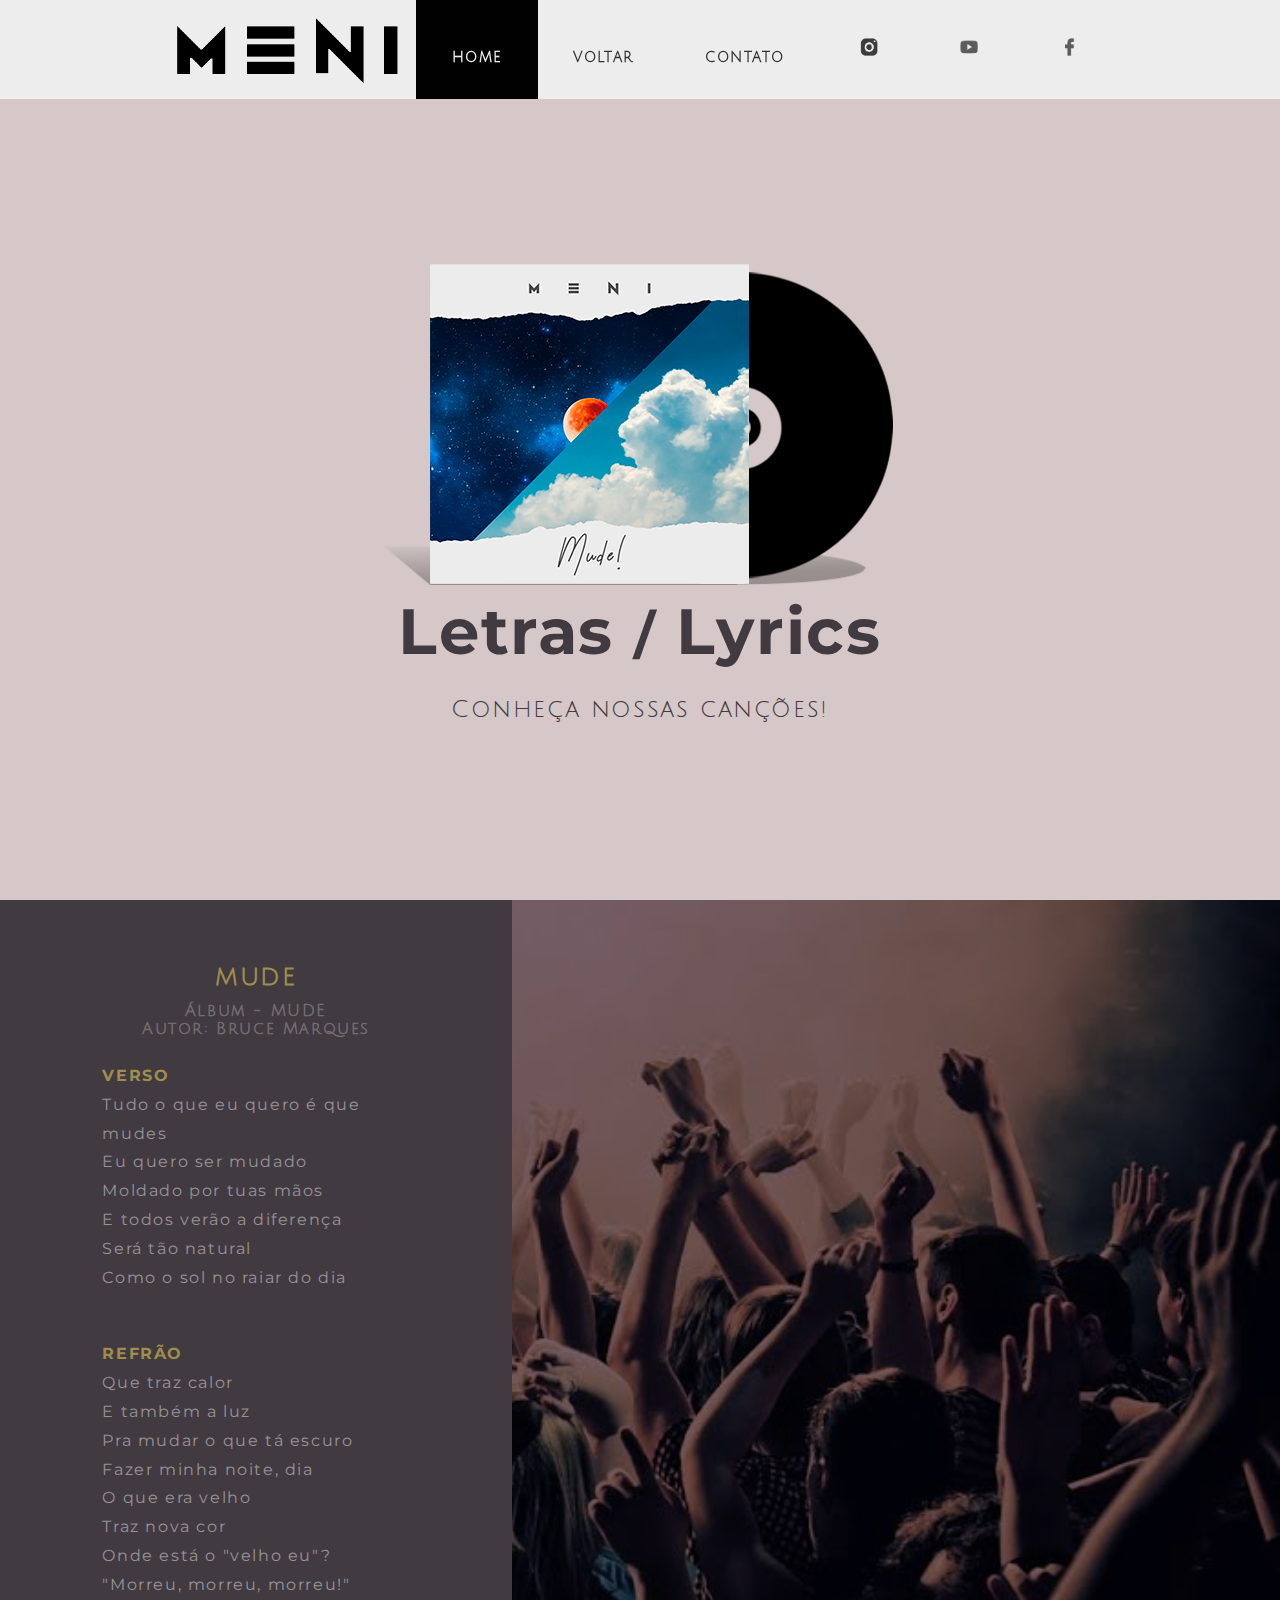
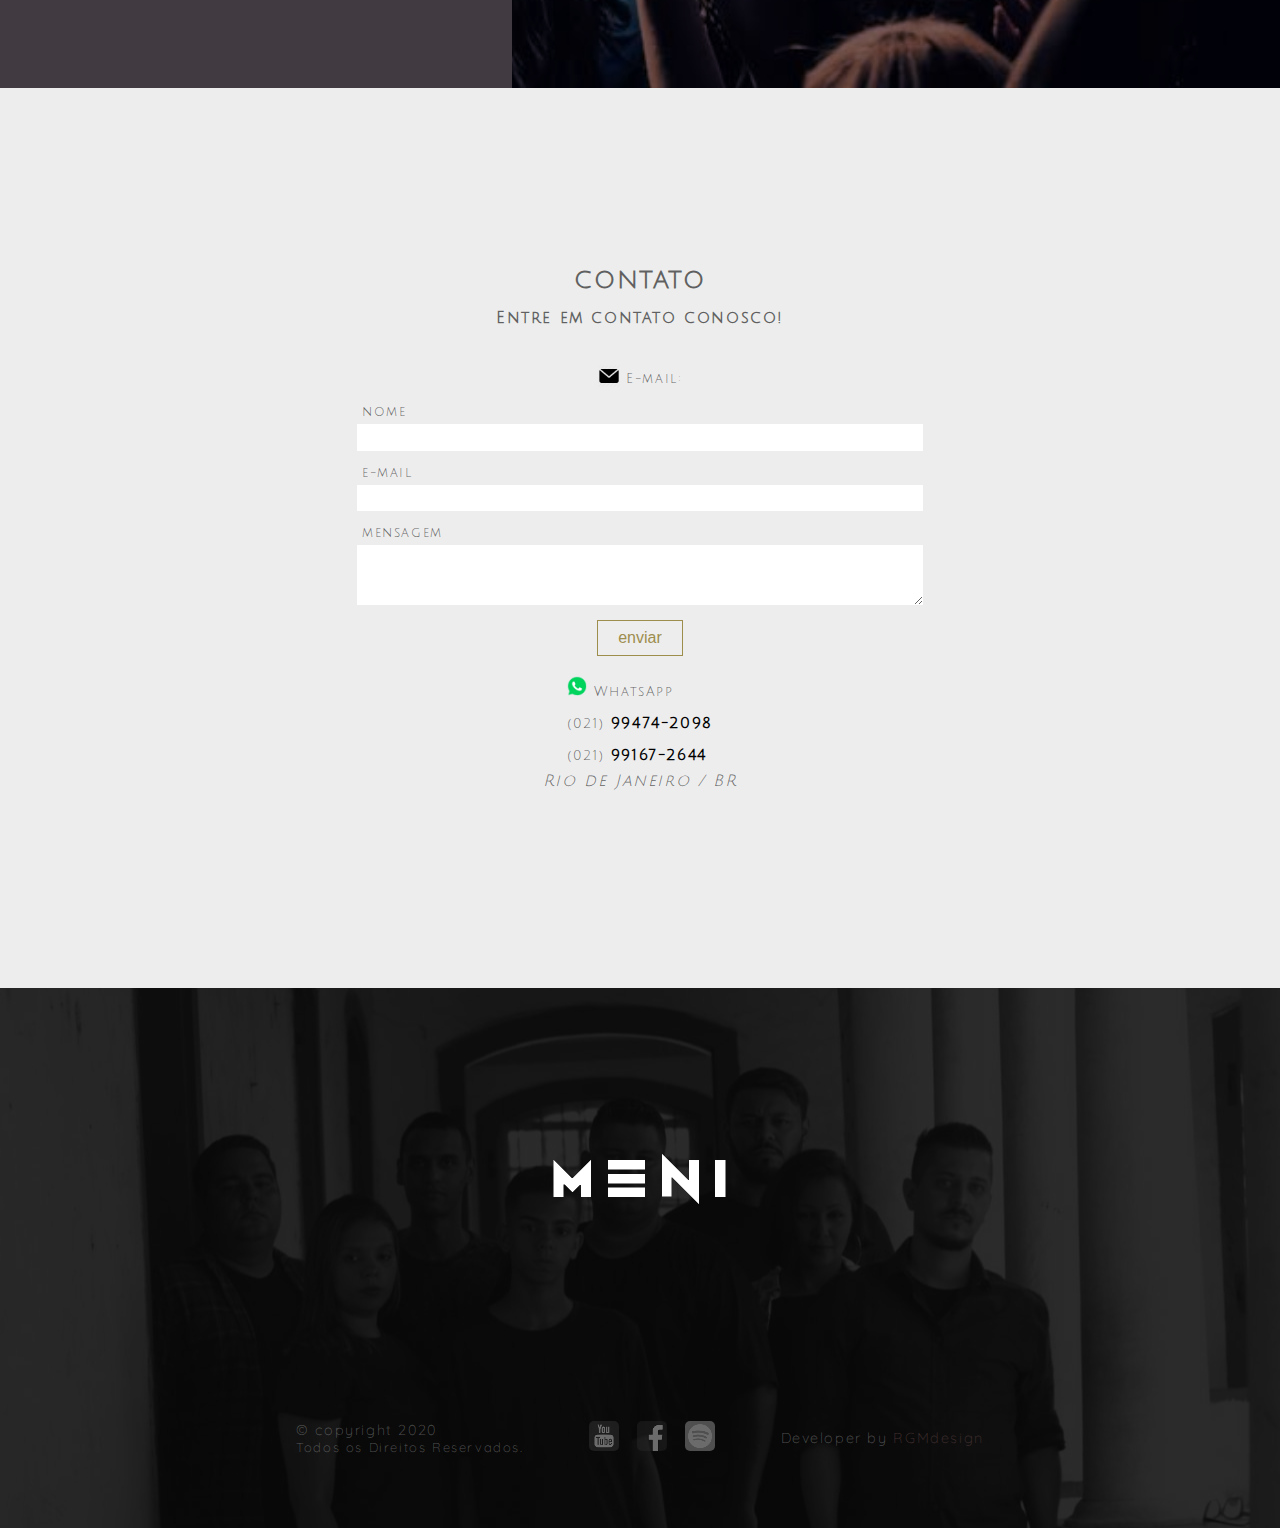
<file: lyric-mude.html>
<!DOCTYPE html>
<html lang="pt-br">

<head>
  <meta charset="utf-8" />
  <meta name="viewport" content="width=device-width, initial-scale=1.0" />
  <meta name="description"
    content=" banda gospel, grupo de louvor, ministério de louvor, musicas evangelísticas, musica gospel, grupo de louvor, banda alternativa cristã, 
 louvor e adoração, banda de rock, novas bandas, louvor na igreja, canções de adoração, mensagem cristã, banda nacional, banda nacional worship">
  <meta name="keywords" content=" meni, Meni, ministério, banda, bandas, louvor, adoração, rock, alternativo, worship, gospel, cristã, mensagem, igreja, deus, Deus, amor, canções, 
 louvores, hinos, pop, indie, grunge, britsh ">
  <meta name="author" content="Ronaldo Mariano">

  <title>ALBUM MUDE - MENI</title>
  <link
    href="https://fonts.googleapis.com/css?family=Exo+2:300,400,500,700,800,900|Exo:300,400,700,800,900|Josefin+Sans|Julius+Sans+One|Waiting+for+the+Sunrise&display=swap"
    rel="stylesheet">

  <link
    href="https://fonts.googleapis.com/css?family=Montserrat:400,700,900|Nanum+Gothic|Quicksand:400,700|Raleway:400,700,900|Spartan:400,900&display=swap"
    rel="stylesheet">

  <link href="css/style_lyric-mude.css" rel="stylesheet" type="text/css" media="screen" />
  <link href="css/style-menu.css" rel="stylesheet" type="text/css" />
  <link href="css/style-footer.css" rel="stylesheet" type="text/css" />
  <link rel="shortcut icon" href="assets/img/favicon-oficial.ico">
</head>

<body>
  <header class="container--center">
    <div class="logo"></div>
    <!--/////////////  drop - menu  /////////////-->
    <nav class="menu-drop">
      <ul class="menu-drop--ul">
        <li class="menu-drop--li">
          <a href="#click" class="menu-simbol--txt"><b>&equiv;</b></a>
          <ul class="submenu-ul" id="click">
            <li class="submenu-li--item home-black">
              <a href="index.html">HOME</a>
            </li>
            <li class="submenu-li--item"><a href="index.html#lyric">VOLTAR</a></li>
            <li class="submenu-li--item"><a href="#contact">CONTATO</a></li>

            <li class="submenu-li--item social-icon-menu">
              <a href="https://www.instagram.com/meni.oficial ">
                <img src="assets/img/icon-instagram-menu.png" alt="instagram" class="icon-instagram"></a></li>
            <li class="submenu-li--item social-icon-menu">
              <a href="https://www.youtube.com/channel/UCE7W_viaLDmXsD8lZK0mrrA/featured">
                <img src="assets/img/icon-youtube-menu.png" alt="youtube" class="icon-youtube"></a></li>
            <li class="submenu-li--item social-icon-menu">
              <a href="https://www.facebook.com/menioficial/">
                <img src="assets/img/icom-face-menu.png" alt="face book" class="icon-face"></a></li>
          </ul>
        </li>
      </ul>
    </nav>
  </header>
  <!--///////////// end drop - menu  /////////////-->

  <main class="container">

    <article class="bx-6">
      <figure>
        <img src="assets/img/lyric-mude.jpg" alt="Album MUDE">
      </figure>
      <h1>Letras <small>/</small> Lyrics</h1>
      <p><strong>Conheça nossas canções!</strong></p>

    </article>

    <article class="bx-7 scroll-top">
      <!-- conteudo da pagina - album -->
      <section class="left-page">
        <h2>MUDE</h2>
        <strong class="autor">Álbum - MUDE</strong>
        <strong class="autor">Autor: Bruce Marques</strong>

        <p class="mude-letra">
          <strong>VERSO</strong> <br>
          Tudo o que eu quero é que mudes <br>
          Eu quero ser mudado <br>
          Moldado por tuas mãos<br>
          E todos verão a diferença<br>
          Será tão natural<br>
          Como o sol no raiar do dia<br>
        </p>
        <p class="mude-letra">
          <strong>REFRÃO</strong> <br>
          Que traz calor<br>
          E também a luz<br>
          Pra mudar o que tá escuro<br>
          Fazer minha noite, dia<br>
          O que era velho<br>
          Traz nova cor <br>
          Onde está o "velho eu"? <br>
          "Morreu, morreu, morreu!" <br>
        </p>

      </section>
      <section class="right-page">
      </section>

    </article>

    <section class="bx-9 scroll-top" id="contact">
      <article class="bx-9--center">
        <h2>CONTATO</h2>
        <strong>Entre em contato conosco!</strong>
        <p class="contact-txt">
          <img src="assets/img/icon-e-mail.png" alt="" class="email-icon" />
          E-mail:
        </p>
        <form action="" method="post">
          <fieldset>
            <ul>
              <li>
                <label for="name">nome</label>
                <input type="text" required name="name" title="Escreva seu nome completo" />
              </li>
              <li>
                <label for="e-mail">e-mail</label>
                <input type="email" required name="e-mail" title="Escreva seu e-mail" />
              </li>
              <li>
                <label for="comentario">mensagem</label>
                <textarea rows="4" cols="80" wrap="hard" maxlength="500" minlength="0" required name="texto"></textarea>
              </li>
            </ul>
            <button>enviar</button>
          </fieldset>
        </form>

        <p class="contact-txt">
          <img src="assets/img/icon-whatsapp.png" alt="" class="icon-zap" />
          WhatsApp<br>
          (021) <b> 99474-2098 </b> <br>
          (021) <b> 99167-2644 </b> <br>
          <address title="Rio de Janeiro - Brasil">Rio de Janeiro / BR</address><br>
        </p>
      </article>
    </section>

    <footer class="bx-8 ">
      <section class="rodape-top">
        <img src="assets/img/logo-branca.png" class="rodape-img--logo" />
      </section>
      <section class="rodape-bottom">
        <section class="rodape-bottom--center">
          <summary> &copy; copyright 2020
            <p class="author"> Todos os Direitos Reservados.</p>
          </summary>
          <nav class="nav-redesocial">
            <a href="https://www.youtube.com/channel/UCE7W_viaLDmXsD8lZK0mrrA/featured" class="youtube"><img
                class="youtube-icon icon" src="assets/img/icon-youtube.png" /></a>
            <a href="https://www.facebook.com/menioficial/" class="facebook"><img class="facebook-icon icon"
                src="assets/img/facebook.png" /></a>
            <a href="#" class="spotify"><img class="spotify-icon icon" src="assets/img/icon-spotify.png" /></a>
          </nav>
          <p class="author develop">
            Developer by <b class="author">RGMdesign</b>
          </p>
        </section>
      </section>
    </footer>
  </main>
</body>

</html>
</file>
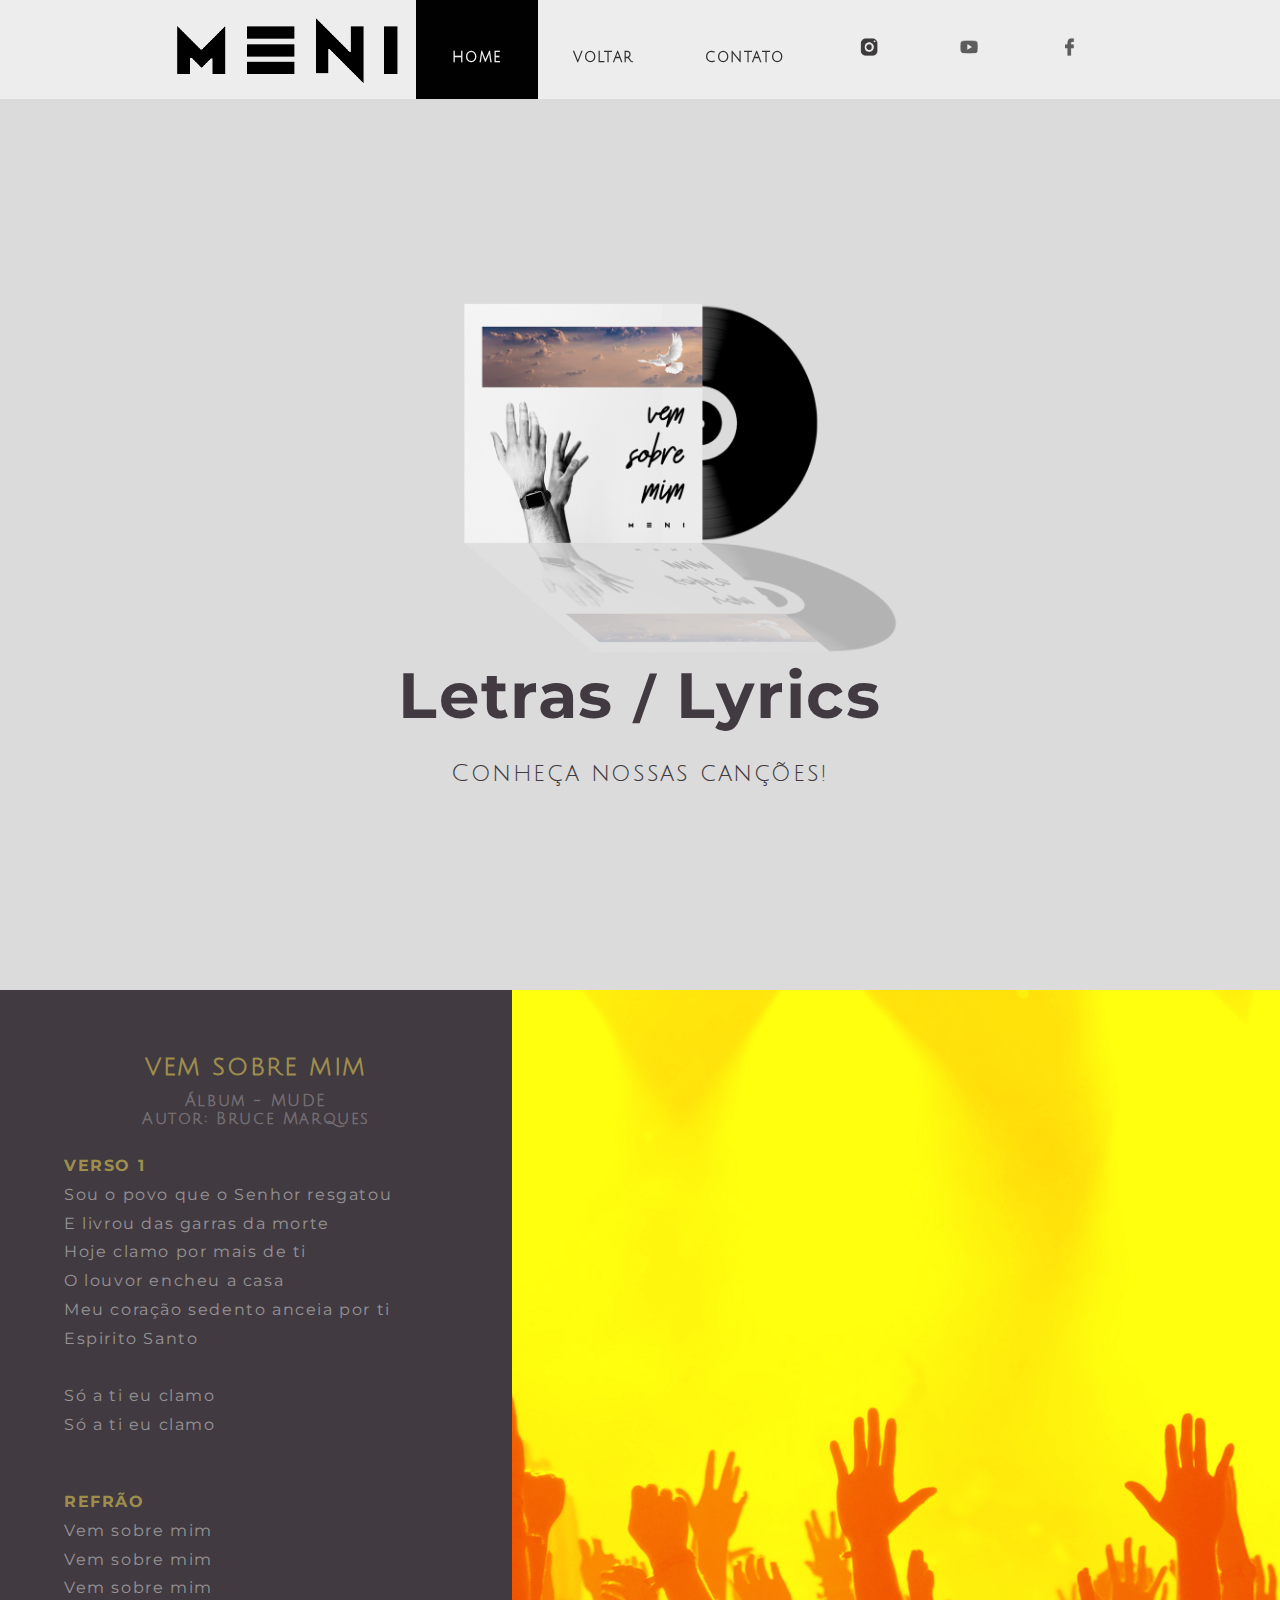
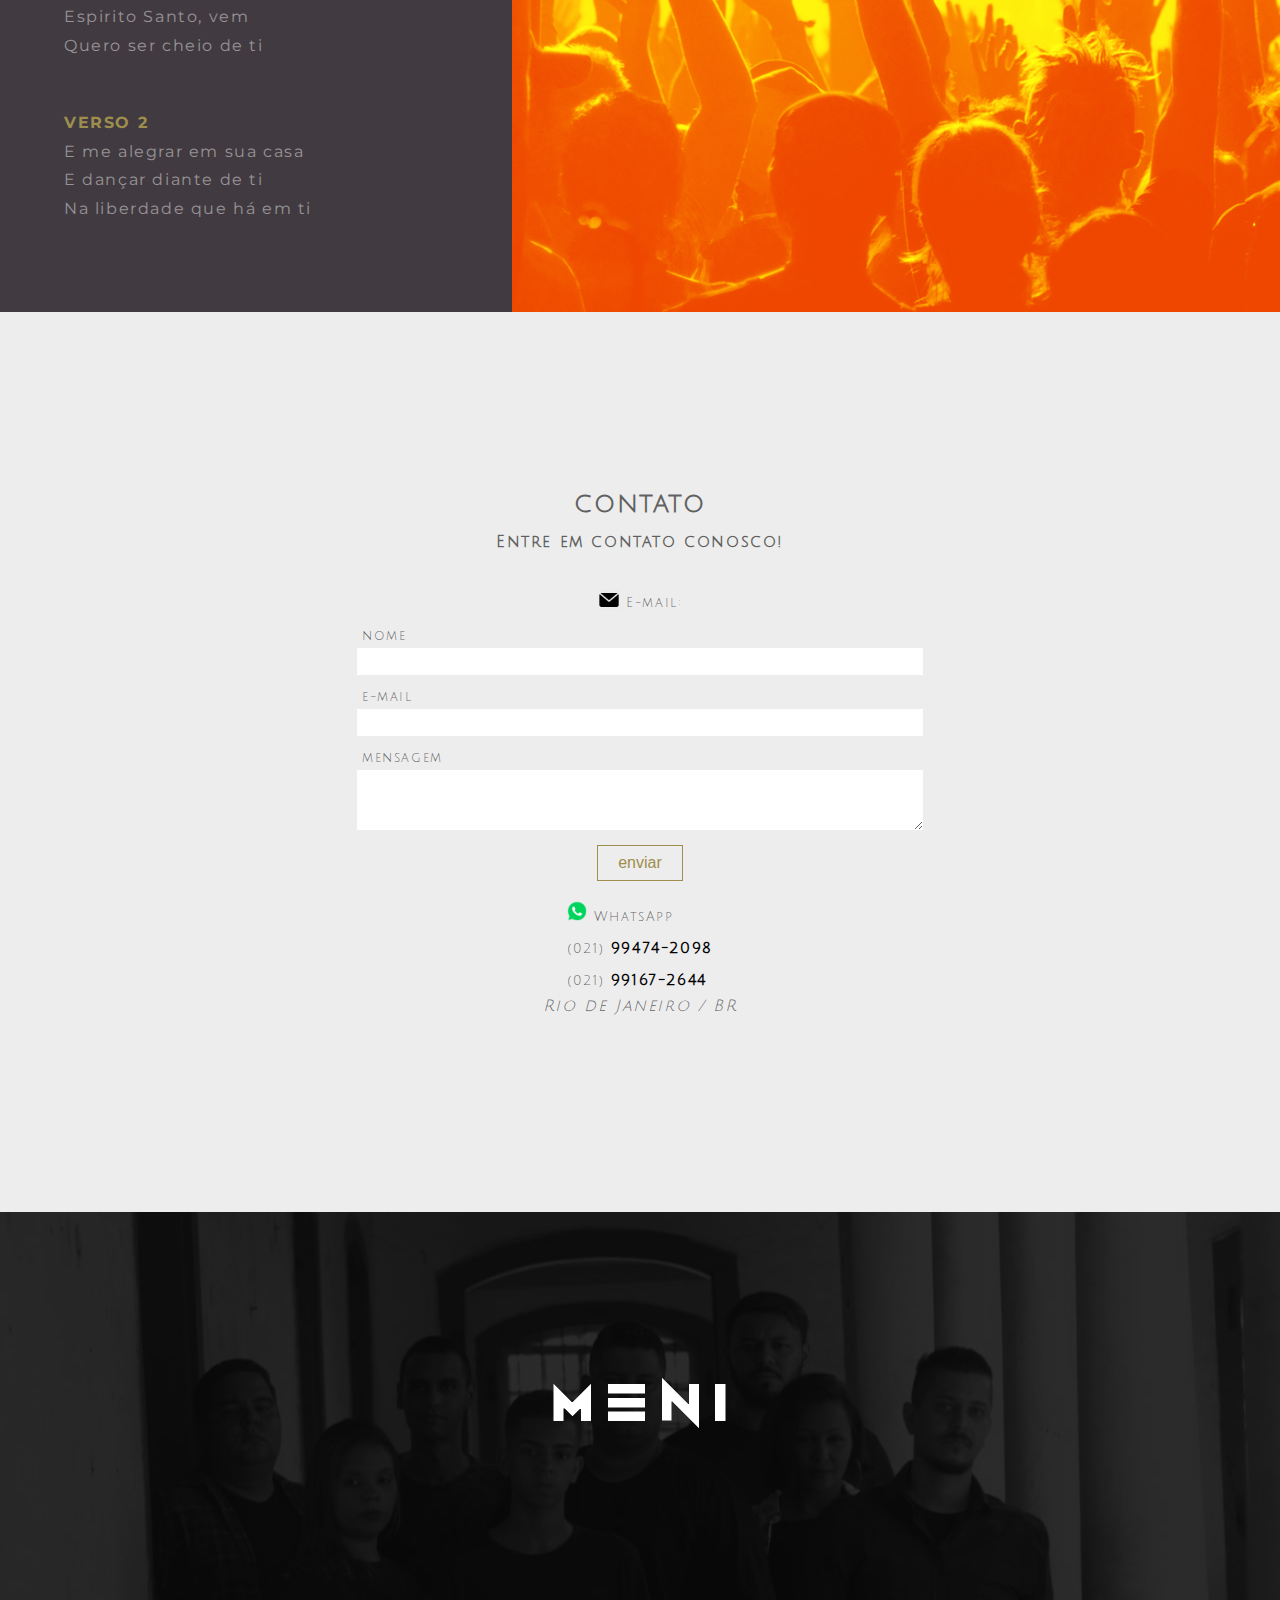
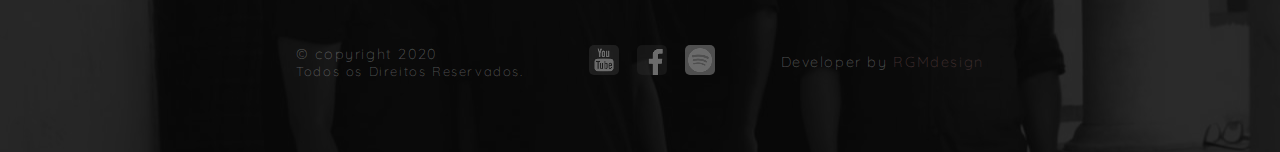
<file: lyric-vem-sobre-mim.html>
<!DOCTYPE html>
<html lang="pt-br">

<head>
  <meta charset="utf-8" />
  <meta name="viewport" content="width=device-width, initial-scale=1.0" />
  <meta name="description"
    content=" banda gospel, grupo de louvor, ministério de louvor, musicas evangelísticas, musica gospel, grupo de louvor, banda alternativa cristã, 
 louvor e adoração, banda de rock, novas bandas, louvor na igreja, canções de adoração, mensagem cristã, banda nacional, banda nacional worship">
  <meta name="keywords" content=" meni, Meni, ministério, banda, bandas, louvor, adoração, rock, alternativo, worship, gospel, cristã, mensagem, igreja, deus, Deus, amor, canções, 
 louvores, hinos, pop, indie, grunge, britsh ">
  <meta name="author" content="Ronaldo Mariano">

  <title>VEM SOBRE MIM - LETRA/ MENI</title>
  <link
    href="https://fonts.googleapis.com/css?family=Exo+2:300,400,500,700,800,900|Exo:300,400,700,800,900|Josefin+Sans|Julius+Sans+One|Waiting+for+the+Sunrise&display=swap"
    rel="stylesheet">

  <link
    href="https://fonts.googleapis.com/css?family=Montserrat:400,700,900|Nanum+Gothic|Quicksand:400,700|Raleway:400,700,900|Spartan:400,900&display=swap"
    rel="stylesheet">

  <link href="css/style_lyric-vem-sobre-mim.css" rel="stylesheet" type="text/css" media="screen" />
  <link href="css/style-menu.css" rel="stylesheet" type="text/css" />
  <link href="css/style-footer.css" rel="stylesheet" type="text/css" />
  <link rel="shortcut icon" href="assets/img/favicon-oficial.ico">
</head>

<body>
  <header class="container--center">
    <div class="logo"></div>
    <!--/////////////  drop - menu  /////////////-->
    <nav class="menu-drop">
      <ul class="menu-drop--ul">
        <li class="menu-drop--li">
          <a href="#click" class="menu-simbol--txt"><b>&equiv;</b></a>
          <ul class="submenu-ul" id="click">
            <li class="submenu-li--item home-black">
              <a href="index.html">HOME</a>
            </li>
            <li class="submenu-li--item"><a href="index.html#lyric">VOLTAR</a></li>
            <li class="submenu-li--item"><a href="#contact">CONTATO</a></li>

            <li class="submenu-li--item social-icon-menu">
              <a href="https://www.instagram.com/meni.oficial ">
                <img src="assets/img/icon-instagram-menu.png" alt="instagram" class="icon-instagram"></a></li>
            <li class="submenu-li--item social-icon-menu">
              <a href="https://www.youtube.com/channel/UCE7W_viaLDmXsD8lZK0mrrA/featured">
                <img src="assets/img/icon-youtube-menu.png" alt="you tube" class="icon-youtube"></a></li>
            <li class="submenu-li--item social-icon-menu">
              <a href="https://www.facebook.com/menioficial/">
                <img src="assets/img/icom-face-menu.png" alt="face book" class="icon-face"></a></li>
          </ul>
        </li>
      </ul>
    </nav>
  </header>
  <!--///////////// end drop - menu  /////////////-->

  <main class="container">
    <article class="bx-6">
      <figure>
        <img src="assets/img/lyric-vsm.png" alt="Album MUDE">
      </figure>
      <h1>Letras <small>/</small> Lyrics</h1>
      <p><strong>Conheça nossas canções!</strong></p>
    </article>
    <!-- .......................conteudo da pagina .............- letra-VSM -->
    <article class="bx-7 scroll-top">
      <section class="left-page">
        <h2>VEM SOBRE MIM</h2>
        <strong class="autor">Álbum - MUDE</strong>
        <strong class="autor">Autor: Bruce Marques</strong>

        <p class="vem-sobre-mim-letra">
          <strong>VERSO 1</strong> <br>
          Sou o povo que o Senhor resgatou <br>
          E livrou das garras da morte <br>
          Hoje clamo por mais de ti <br>
          O louvor encheu a casa <br>
          Meu coração sedento anceia por ti <br>
          Espirito Santo <br>
          <br>
          Só a ti eu clamo <br>
          Só a ti eu clamo <br>
        </p>
        <p class="vem-sobre-mim-letra">
          <strong>REFRÃO</strong> <br>
          Vem sobre mim <br>
          Vem sobre mim <br>
          Vem sobre mim <br>
          Espirito Santo, vem <br>
          Quero ser cheio de ti <br>
        </p>
        <p class="vem-sobre-mim-letra">
          <strong>VERSO 2</strong> <br>
          E me alegrar em sua casa <br>
          E dançar diante de ti <br>
          Na liberdade que há em ti <br>
        </p>

      </section>
      <section class="right-page">
      </section>

    </article>

    <section class="bx-9 scroll-top" id="contact">
      <article class="bx-9--center">
        <h2>CONTATO</h2>
        <strong>Entre em contato conosco!</strong>

        <p class="contact-txt">
          <img src="assets/img/icon-e-mail.png" alt="" class="email-icon" />
          E-mail:
        </p>
        <form action="" method="post">
          <fieldset>
            <ul>
              <li>
                <label for="name">nome</label>
                <input type="text" required name="name" title="Escreva seu nome completo" />
              </li>
              <li>
                <label for="e-mail">e-mail</label>
                <input type="email" required name="e-mail" title="Escreva seu e-mail" />
              </li>
              <li>
                <label for="comentario">mensagem</label>
                <textarea rows="4" cols="80" wrap="hard" maxlength="500" minlength="0" required name="texto"></textarea>
              </li>
            </ul>
            <button>enviar</button>
          </fieldset>
        </form>

        <p class="contact-txt">
          <img src="assets/img/icon-whatsapp.png" alt="" class="icon-zap" />
          WhatsApp<br>
          (021) <b> 99474-2098 </b> <br>
          (021) <b> 99167-2644 </b> <br>
          <address title="Rio de Janeiro - Brasil">Rio de Janeiro / BR</address><br>
        </p>
      </article>
    </section>

    <footer class="bx-8 ">
      <section class="rodape-top">
        <img src="assets/img/logo-branca.png" class="rodape-img--logo" />
      </section>
      <section class="rodape-bottom">
        <section class="rodape-bottom--center">
          <summary> &copy; copyright 2020
            <p class="author"> Todos os Direitos Reservados.</p>
          </summary>
          <nav class="nav-redesocial">
            <a href="https://www.youtube.com/channel/UCE7W_viaLDmXsD8lZK0mrrA/featured" class="youtube"><img
                class="youtube-icon icon" src="assets/img/icon-youtube.png" /></a>
            <a href="https://www.facebook.com/menioficial/" class="facebook"><img class="facebook-icon icon"
                src="assets/img/facebook.png" /></a>
            <a href="#" class="spotify"><img class="spotify-icon icon" src="assets/img/icon-spotify.png" /></a>
          </nav>
          <p class="author develop">
            Developer by <b class="author">RGMdesign</b>
          </p>
        </section>
      </section>
    </footer>
  </main>
</body>

</html>
</file>
<file: css/style_home.css>
@charset "utf-8";

* {
  margin: 0 0;
  padding: 0 0;
  box-sizing: border-box;
  scroll-behavior: smooth;
}

body {
  font-family: "Julius Sans One", "Trebuchet MS", Helvetica, sans-serif,
    "Lucida Sans", Arial, sans-serif;
  color: rgba(0, 0, 0, 0.6);
  font-size: 1em;
  letter-spacing: 0.1em;
  text-decoration: none;
  overflow-x: hidden;
  background-color: rgba(237, 237, 237, 1);
}

body main.container {
  display: flex;
  flex-direction: column;
  min-width: 100vw;
  height: 100% !important;
}

section.bx-1 {
  width: 100vw;
  height: 100vh;
  display: flex;
  flex-direction: column;
  justify-content: flex-end;
  align-items: center;
  overflow: hidden;
}

section.bx-1 .img-home {
  position: fixed;
  width: 100vw;
  height: 100%;
  background-image: url("../assets/img/home.png");
  background-position: center 30px;
  background-attachment: fixed;
  background-repeat: no-repeat;
  background-size: cover;
  animation: moveimg 40s linear 1.5s infinite alternate;
  transition: all 10s linear;
  -webkit-animation: moveimg 40s linear 1.5s infinite alternate;
  -webkit-transition: all 10s linear;
  -moz-transition: all 10s linear;
  -ms-transition: all 10s linear;
  -o-transition: all 10s linear;
  object-fit: cover;
  z-index: -10;
}

@keyframes moveimg {
  to {
    transform: scale(1.2);
    -webkit-transform: scale(1.2);
    -moz-transform: scale(1.2);
    -ms-transform: scale(1.2);
    -o-transform: scale(1.2);
  }
}

section.bx-2 {
  width: 100%;
  min-height: 100vh;
  background-color: rgba(237, 237, 237, 1);
  display: flex;
  justify-content: space-around;
  align-items: center;
  flex-direction: column;
  padding: 40px 0;
  z-index: 100;
}

section.bx-2--container {
  width: 75%;
  height: auto;
  display: flex;
  flex-flow: nowrap;
  flex-wrap: wrap;
  justify-content: space-evenly;
}

section.bx-2 .bx-2--item {
  position: relative;
  width: 33%;
  min-width: 10em;
  height: 100%;
  transition: 0.3s linear;
  display: flex;
  flex-direction: column;
  padding: 10px 10px;
  margin-top: 1.2em;
  transition: all 0.3s linear;
  -webkit-transition: all 0.3s linear;
  -moz-transition: all 0.3s linear;
  -ms-transition: all 0.3s linear;
  -o-transition: all 0.3s linear;
}

section.bx-2 .bx-2--item:hover {
  box-shadow: 1px 1px 10px rgba(225, 225, 225, 0.1),
    1px 1px 10px rgba(0, 0, 0, 0.1), -1px -1px 10px rgba(255, 255, 255, 0.1),
    -1px -1px 10px rgba(0, 0, 0, 0.1);
  transform: translateY(0.2in);
  -webkit-transform: translateY(0.2in);
  -moz-transform: translateY(0.2in);
  -ms-transform: translateY(0.2in);
  -o-transform: translateY(0.2in);
  background-color: rgba(255, 255, 255, 0.9);
  opacity: 1;
  z-index: 100;
  filter: brightness(100%);
  -webkit-filter: brightness(100%);
  overflow: hidden;
}

img.bx-2--item-img {
  width: 100%;
  height: 75%;
  object-fit: cover;
  z-index: 1;
}

.bx-2--h3 {
  font-size: 2em;
  color: rgba(158, 142, 78, 1);
  height: 40px;
  margin: 20px 0;
  text-align: center;
  margin-top: 45px;
  border-bottom: 0.01em solid rgba(158, 142, 78, 0.2);
  padding-bottom: 2em;
}

section.bx-3 {
  position: relative;
  width: 100vw;
  height: 150vh;
  display: flex;
  justify-content: space-around;
  align-items: center;
  flex-direction: column;
}

section.bx-3 .img-home--video {
  position: absolute;
  width: 100vw;
  height: 100%;
  background-image: url("../assets/img/bg-video.jpg");
  background-position: center top;
  background-attachment: fixed;
  background-size: cover;
  filter: brightness(10%) grayscale(50%);
  -webkit-filter: brightness(10%) grayscale(50%);
}

section.bx-3 > .bx-3--titulo {
  font-family: "Trebuchet MS", Helvetica, sans-serif, "Lucida Sans", Arial,
    sans-serif;
  /* color: rgb(24, 233, 170); */
  color: rgb(184, 64, 88);
  font-size: 3em;
  background-color: rgb(65, 58, 64);
  padding: 20px 0 20px 30px;
  letter-spacing: 1.5rem;
  font-weight: bold;
}

section.bx-3 > .bx-3--subtitulo {
  color: rgba(158, 142, 78, 1);
  font-size: 1.5em;
  width: auto;
  height: auto;
  padding: 15px 20px;
  display: flex;
  align-items: center;
  justify-content: center;
  margin-top: 15vh;
  z-index: 100;
  transition: background-color 1s cubic-bezier(0.075, 0.82, 0.165, 1);
  -webkit-transition: background-color 1s cubic-bezier(0.075, 0.82, 0.165, 1);
  -moz-transition: background-color 1s cubic-bezier(0.075, 0.82, 0.165, 1);
  -ms-transition: background-color 1s cubic-bezier(0.075, 0.82, 0.165, 1);
  -o-transition: background-color 1s cubic-bezier(0.075, 0.82, 0.165, 1);
}

section.bx-3 > .bx-3--subtitulo:hover {
  background-color: rgb(65, 58, 64);
}

section.bx-4 {
  position: relative;
  width: 100vw;
  height: auto;
  background-color: rgba(237, 237, 237, 1);
  display: flex;
  flex-direction: column;
  justify-content: center;
  align-items: center;
  padding: 15vh 0 5vh 0;
}

.bx-4--center {
  position: relative;
  width: calc(100vw - 25%);
  height: 100%;
  display: flex;
  flex-wrap: wrap;
}

.bx-4--coll {
  width: 50%;
  height: 80vh;
  display: flex;
  flex-direction: column;
  justify-content: center;
  align-items: center;
  background-color: rgba(215, 216, 194, 0.8);
  padding: 10px;
}

.cd-mude--img {
  width: 100%;
  height: 100%;
  position: center center;
  box-shadow: 1px 1px 10px rgba(225, 225, 225, 0.1),
    1px 1px 10px rgba(0, 0, 0, 0.1), -1px -1px 10px rgba(255, 255, 255, 0.1),
    -1px -1px 10px rgba(0, 0, 0, 0.1);
}

.cd-mude--img:hover {
  opacity: 0.9;
  box-shadow: 5px 5px 10px 1px rgba(0, 0, 0, 0.2);
}

.bx-4--colr {
  width: 50%;
  height: 80vh;
  display: flex;
  flex-direction: column;
  align-items: center;
  justify-content: center;
  background-color: rgba(215, 216, 194, 0.5);
  padding: 10px;
}

.bx-4--colr ul.album-faixa {
  width: 100%;
  max-width: 350px;
  min-height: 350px;
  height: auto;
  padding: 20px;
  list-style: none;
  background-color: rgba(247, 249, 252, 1);
  display: flex;
  flex-direction: column;
  justify-content: center;
  box-shadow: 1px 1px 10px rgba(225, 225, 225, 0.1),
    1px 1px 10px rgba(0, 0, 0, 0.1), -1px -1px 10px rgba(255, 255, 255, 0.1),
    -1px -1px 10px rgba(0, 0, 0, 0.1);
  filter: brightness(95%) contrast(95%);
  -webkit-filter: brightness(95%) contrast(95%);
}

ul.album-faixa > h2 {
  font-size: 1em;
  padding-bottom: 2em;
  color: rgba(0, 0, 0, 1);
}

li[class="faixa"] {
  font-size: 0.7em;
  line-height: 1.6em;
  color: rgba(158, 142, 78, 1);
  font-weight: bold;
  padding-left: 5px;
}

li[class="faixa"] > span {
  color: rgb(143, 142, 143);
  font-weight: bold;
  padding: 0 10px;
}

.bx-4--colr > .titulo-faixa {
  font-size: 1em;
}

.bx-4 > h5,
.bx-4--colr h5 {
  color: rgb(0, 0, 0);
  font-size: 1.1em;
  font-weight: bolder;
  padding: 30px 0;
}

section.bx-5 {
  width: 100vw;
  height: 100vh;
  position: relative;
  background-color: rgba(237, 237, 237, 1);
  display: flex;
  flex-direction: column;
  align-items: center;
  overflow: hidden;
  text-align: center;
  padding-top: 40px;
}

section.bx-5 > h2 {
  color: rgba(0, 0, 0, 1);
  width: 100%;
  height: auto;
}

section.bx-6 {
  position: relative;
  width: 100vw;
  height: auto;
  background-color: rgba(237, 237, 237, 1);
  display: flex;
  justify-content: center;
  align-items: center;
  padding-bottom: 10em;
  z-index: 100;
}

.bx-6--center {
  position: relative;
  width: 75%;
  height: 100%;
  display: flex;
  justify-content: center;
  align-items: flex-end;
  flex-direction: column;
  z-index: 10;
}

.bx-6--img {
  background-image: url("../assets/img/sobre.jpg");
  background-position: 0 -40px;
  background-repeat: no-repeat;
  background-attachment: scroll;
  background-origin: border-box;
  background-size: cover;
  width: 100%;
  min-height: 30em;
  margin: 20px 0;
  position: relative;
  filter: brightness(100%) grayscale(50%) contrast(200%);
  -webkit-filter: brightness(100%) grayscale(50%) contrast(200%);
}

.bx-6--about {
  width: 100%;
  height: 100%;
  display: grid;
  grid-template-columns: 1fr 1fr;
  grid-template-rows: auto auto;
  grid-template-areas:
    "a b"
    "c c ";
  position: relative;
}

.bx-6--about-1 {
  grid-area: a;
  height: 100%;
  display: flex;
  flex-direction: column;
  justify-content: flex-start;
  align-items: center;
  padding: 50px 15px 0 0;
}

.bx-6--about-2 {
  grid-area: b;
  height: 100%;
  display: flex;
  flex-direction: column;
  justify-content: flex-start;
  align-items: center;
  padding: 50px 5px 0 0;
}

.bx-6--about-3 {
  grid-area: c;
  height: auto;
  display: flex;
  flex-direction: column;
  justify-content: flex-start;
  align-items: center;
  padding: 50px 5px 0 0;
}

p[class~="historia-txt"] {
  column-count: 3;
  column-gap: 1em;
  word-wrap: break-word;
  text-rendering: optimizeSpeed;
}

a.link-album {
  text-decoration: none;
  color: rgba(158, 142, 78, 1);
  margin: 10px;
}

a.link-album > span {
  padding: 8px 20px;
  border: 1px solid rgba(0, 0, 0, 0.2);
}

a.link-album > span:hover {
  background-color: rgb(70, 58, 61);
}

article.bx-7 {
  width: 100vw;
  height: 100%;
  display: flex;
  flex-direction: column;
}

section.news-clip-mude {
  background-color: rgb(65, 58, 64);
  width: 100%;
  height: auto;
  display: grid;
  grid-template-columns: 2fr 1fr;
  grid-template-rows: 100%;
}

img[class="img-clip-oficial"] {
  width: 100%;
  height: 100%;
  filter: brightness(100%) grayscale(90%);
  -webkit-filter: brightness(100%) grayscale(90%);
}

hgroup.news-lancamento {
  width: 100%;
  height: 80%;
  display: flex;
  flex-direction: row;
  justify-content: center;
  align-items: center;
  text-align: center;
  background-color: rgba(237, 237, 237, 1);
  position: relative;
  top: 10%;
  left: -3em;
  z-index: 100;
}

hgroup.news-lancamento > h2 {
  color: rgba(158, 142, 78, 1);
  padding: 1.5em;
  font-size: 200%;
  font-weight: 900;
}

hgroup.news-lancamento > h3 {
  font-family: "Montserrat", sans-serif, Arial, Helvetica;
  color: rgb(87, 63, 68);
  padding: 0 2em;
  font-size: 80%;
  font-weight: lighter;
  border-right: 1px solid rgb(87, 63, 68);
  line-height: 3em;
}

hgroup.news-lancamento > h3 b {
  font-size: 150%;
  color: rgb(87, 63, 68);
}

section.news-radio {
  background-color: rgb(65, 58, 64);
  width: auto;
  min-width: 100%;
  height: auto;
  display: grid;
  grid-template-columns: 1fr 2fr;
  grid-template-rows: 100%;
}

img[class="img-radio"] {
  width: 100%;
  height: 100%;
  object-fit: fill;
  filter: brightness(0.9) grayscale(65%);
  -webkit-filter: brightness(0.9) grayscale(65%);
}

article.news-radio {
  width: 100%;
  height: 80%;
  display: flex;
  flex-direction: row;
  justify-content: center;
  align-items: center;
  background-color: rgba(237, 237, 237, 1);
  position: relative;
  top: 10%;
  left: 3em;
  padding: 0 1em;
  z-index: 100;
}

article.news-radio > h2 {
  color: rgba(158, 142, 78, 1);
  padding: 0 0.5em;
  font-size: 1em;
  font-weight: 900;
  line-height: 2em;
}

article.news-radio > p {
  width: auto;
  font-family: "Montserrat", sans-serif, Arial, Helvetica;
  color: rgb(87, 63, 68);
  line-height: 1.5em;
  padding: 0 1em;
  font-size: 0.8em;
  font-weight: lighter;
  border-left: 1px solid rgb(87, 63, 68);
  text-align: left;
  word-wrap: break-word;
}

article.news-radio p > b {
  font-size: 1em;
  font-weight: bold;
  color: rgb(87, 63, 68);
}

section.bx-10 {
  width: 100vw;
  height: 100%;
  position: relative;
  display: flex;
  flex-direction: column;
  justify-content: space-around;
  align-items: center;
  padding: 4em 0;
}

section.bx-10::before {
  content: "";
  position: absolute;
  left: 0;
  top: 0;
  width: 100%;
  height: 100%;
  background-image: url("../assets/img/bg-lyric.jpg");
  background-position: top center;
  background-attachment: fixed;
  background-size: cover;
  z-index: -1;
  filter: grayscale(80%) brightness(100%);
  -webkit-filter: grayscale(80%) brightness(100%);
}

.bx-10-titulo {
  font-family: "Josefin Sans", "Trebuchet MS", Helvetica, sans-serif,
    "Lucida Sans", Arial, sans-serif;
  color: rgba(255, 255, 255, 1);
  font-size: 2.5em;
}

.bx-10-subtitulo {
  color: rgb(66, 55, 55);
  font-size: 1.5em;
  font-weight: bold;
  text-align: center;
  padding: 1em 0;
}

.bx-10-item1 > .bx-10-item-h4 {
  color: rgb(214, 203, 158);
}

.bx-10-item2 > .bx-10-item-h4 {
  color: rgb(184, 64, 88);
}

.bx-10-item3 > .bx-10-item-h4 {
  color: rgba(226, 142, 14, 0.8);
}

.bx-10-item-h4 {
  font-family: "Waiting for the Sunrise", "Trebuchet MS", Helvetica, sans-serif,
    "Lucida Sans", Arial, sans-serif;
  font-size: 1.5em;
  width: 80%;
  height: 5.5em;
  background-color: rgb(65, 58, 64);
  display: flex;
  justify-content: center;
  align-items: center;
  text-align: center;
}

.bx-10-item-h4:hover {
  color: rgba(255, 255, 255, 0.5);
}

.bx-10-item-h5 {
  font-family: "Exo 2", "Trebuchet MS", Helvetica, sans-serif, "Lucida Sans",
    Arial, sans-serif;
  color: rgba(255, 255, 255, 0.8);
  padding: 20px 0;
  text-transform: uppercase;
}

.bx-10-item1 > a.link-lyric,
.bx-10-item2 > a.link-lyric,
.bx-10-item3 > a.link-lyric {
  color: rgb(255, 255, 255);
  background-color: rgba(65, 58, 64, 0.5);
  font-size: 0.8em;
  text-decoration: none;
  font-weight: bold;
  letter-spacing: 0.3em;
  padding: 1.3em;
  display: flex;
  justify-content: center;
  align-items: center;
  border: 1px solid rgba(255, 255, 255, 1);
  border-radius: 25px 25px 25px 25px;
  -webkit-border-radius: 25px 25px 25px 25px;
  -moz-border-radius: 25px 25px 25px 25px;
  -ms-border-radius: 25px 25px 25px 25px;
  -o-border-radius: 25px 25px 25px 25px;
  transition: all 1s cubic-bezier(0.215, 0.61, 0.355, 1);
  -webkit-transition: all 1s cubic-bezier(0.215, 0.61, 0.355, 1);
  -moz-transition: all 1s cubic-bezier(0.215, 0.61, 0.355, 1);
  -ms-transition: all 1s cubic-bezier(0.215, 0.61, 0.355, 1);
  -o-transition: all 1s cubic-bezier(0.215, 0.61, 0.355, 1);
}

.bx-10-item1 > a.link-lyric:hover,
.bx-10-item2 > a.link-lyric:hover,
.bx-10-item3 > a.link-lyric:hover {
  background-color: rgb(65, 58, 64);
  color: rgba(158, 142, 78, 1);
  border: 1px solid rgba(158, 142, 78, 1);
}

section.bx-10-container {
  width: 75%;
  height: auto;
  display: flex;
  flex-direction: row;
}

section.bx-10-container .bx-10-item1,
section.bx-10-container .bx-10-item2,
section.bx-10-container .bx-10-item3 {
  width: calc(100% - 33.333334%);
  height: 60vh;
  padding: 10px;
  display: flex;
  flex-direction: column;
  justify-content: space-around;
  align-items: center;
}

.logo-lyric {
  width: 6em;
  height: 2em;
  margin-top: 20px;
}

span.icon-01 {
  width: 40px;
  height: 40px;
  background-image: url("../assets/img/icon-quem-somos.png");
  background-size: contain;
  background-position: 0 0;
  margin: 0 0 40px 0;
  filter: invert(30%) brightness(100%);
  -webkit-filter: invert(30%) brightness(100%);
}

span.icon-02 {
  width: 40px;
  height: 40px;
  background-image: url("../assets/img/icon-integrantes.png");
  background-size: contain;
  background-position: 0 0;
  margin: 0 0 40px 0;
  filter: invert(30%) brightness(100%);
  -webkit-filter: invert(30%) brightness(100%);
}

span.icon-03 {
  width: 40px;
  height: 40px;
  background-image: url("../assets/img/icon-historia.png");
  background-size: contain;
  background-position: 0 0;
  margin: 0 0 40px 0;
  filter: invert(30%) brightness(100%);
  -webkit-filter: invert(30%) brightness(100%);
}

iframe {
  width: 75%;
  height: 90vh;
  z-index: 1;
}

footer.bx-8 {
  position: relative;
  width: 100vw;
  height: 100%;
  background-image: url("../assets/img/bg-footer.jpg");
  background-color: rgba(30, 30, 30, 1);
  background-position: center center;
  background-size: cover;
  background-repeat: no-repeat;
  background-blend-mode: overlay;
  margin-bottom: -20px;
}

section.bx-9 {
  position: relative;
  width: 100vw;
  height: 100vh;
  background-color: rgba(237, 237, 237, 1);
  display: flex;
  justify-content: center;
  z-index: 100;
  padding: 20px 0;
}

article.bx-9--center {
  width: 75%;
  max-width: 75%;
  height: 100%;
  display: flex;
  flex-direction: column;
  justify-content: center;
  align-items: center;
}

form {
  width: 60%;
  height: auto;
  display: flex;
  flex-direction: column;
  justify-content: center;
  align-items: center;
  /* overflow-x: hidden; */
  /*compartilhar/atyalizar com demais paginas html*/
  padding-bottom: 10px;
  /*compartilhar/atyalizar com demais paginas html*/
}

fieldset {
  width: 100%;
  height: 100%;
  /*compartilhar/atyalizar com demais paginas html*/
  display: flex;
  flex-direction: column;
  justify-content: center;
  align-items: center;
  border: none;
}

fieldset ul li {
  width: 100%;
  list-style: none;
  text-decoration: none;
  padding: 5px;
  font-size: 0.8em;
  display: flex;
  flex-direction: column;
}

li label {
  width: 100%;
  padding: 5px;
}

li input {
  width: 100%;
  height: 2em;
  border: none;
}

ul li > textarea {
  /* max-width: 40vw; */
  width: 100%;
  /*compartilhar/atyalizar com demais paginas html*/
  min-width: 60%;
  /*compartilhar/atyalizar com demais paginas html*/
  border: 0;
}

button {
  font-size: 1em;
  /* border: none; */
  /*compartilhar/atyalizar com demais paginas html*/
  color: rgba(158, 142, 78, 1);
  width: auto;
  padding: 8px 20px;
  margin-top: 10px;
  margin-left: 6px;
  border: 1px solid rgba(158, 142, 78, 1);
  background: transparent;
}

button:hover {
  background-color: rgb(70, 58, 61);
}

img.icon-zap {
  width: 20px;
  height: 20px;
}

img.email-icon {
  margin-bottom: -4px;
  width: 22px;
  height: 22px;
}

h1.bx-1--msn {
  background-color: rgb(65, 58, 64);
  font-family: "Julius Sans One", "Trebuchet MS", Helvetica, sans-serif,
    "Lucida Sans", Arial, sans-serif;
  font-size: 2em;
  color: rgba(237, 237, 237, 1);
  margin-bottom: 40px;
  animation: movetexto 3s linear;
  -webkit-animation: movetexto 3s linear;

  transition: 2s linear;
  -webkit-transition: 2s linear;
  -moz-transition: 2s linear;
  -ms-transition: 2s linear;
  -o-transition: 2s linear;
  padding: 20px 30px;
  text-align: center;
}

@keyframes movetexto {
  0% {
    opacity: 0;
  }

  100% {
    opacity: 1;
  }
}

p.prg-01 {
  font-size: 1.2em;
  text-align: center;
  width: auto;
  border: 1px solid transparent;
  padding: 13px 30px;
  color: rgba(237, 237, 237, 1);
  background: transparent;
  transition: all 0.5s linear;
  -webkit-transition: all 0.5s linear;
  -moz-transition: all 0.5s linear;
  -ms-transition: all 0.5s linear;
  -o-transition: all 0.5s linear;
  margin-bottom: 40px;
  animation: movetexto 3s linear;
  -webkit-animation: movetexto 3s linear;
  backface-visibility: visible;
  -webkit-backface-visibility: visible;
}

p.prg-01:hover {
  color: rgb(255, 255, 255);
  background-color: rgb(65, 58, 64);
  border: 1px solid rgba(158, 142, 78, 1);
}

h2 {
  font-family: "Julius Sans One", "Trebuchet MS", Helvetica, sans-serif,
    "Lucida Sans", Arial, sans-serif;
  position: relative;
  font-size: 1.7em;
  width: auto;
  text-align: center;
}

.bx-4--coll > h2,
.bx-4--colr > h2 {
  color: rgba(0, 0, 0, 1);
  margin: 0 0 2em 0;
}

.bx-4--colr > h3 {
  font-size: 0.8em;
}

h2.titulo-album-mude {
  margin-bottom: 40px;
}

.bx-9--center > strong {
  padding: 1em 0;
  text-align: center;
}

p.album-mude-txt {
  width: 75%;
  font-family: "Exo", "Trebuchet MS", Helvetica, sans-serif, "Lucida Sans",
    Arial, sans-serif;
  font-size: 0.9em;
  padding-bottom: 20px;
  column-count: 3;
  line-height: 150%;
}

section > h4 {
  font-size: 3em;
  color: rgba(0, 0, 0, 1);
  padding-bottom: 40px;
}

section.bx-1--txt {
  margin-top: 200px;
  width: auto;
  height: auto;
  z-index: 10;
  display: flex;
  justify-content: center;
  align-items: center;
  flex-direction: column;
}

figcaption.prg-img {
  font-family: "Exo", "Trebuchet MS", Helvetica, sans-serif, "Lucida Sans",
    Arial, sans-serif;
  font-size: 0.8em;
  opacity: 0;
  padding: 10px;
  line-height: 1.5em;
}

figcaption.prg-img > b {
  font-size: 1.1em;
  color: rgba(0, 0, 0, 0.6);
}

.bx-2--item:hover figcaption.prg-img {
  opacity: 1;
}

section > p.about-txt {
  font-family: "Exo", "Trebuchet MS", Helvetica, sans-serif, "Lucida Sans",
    Arial, sans-serif;
  font-size: 0.8em;
  padding-top: 5px;
  text-justify: distribute;
  line-height: 1.6em;
  padding-top: 20px;
}

address {
  font-size: 0.8em;
  padding: 10px 0;
  margin: 0;
  display: block;
}

p.about-txt,
p.cd-txt,
p.contact-txt {
  font-size: 0.8em;
  padding-top: 5px;
  text-justify: distribute;
  line-height: 1.6em;
  padding-top: 20px;
}

q {
  font-size: 1em;
  font-family: Tahoma, Geneva, Verdana, sans-serif;
  font-weight: lighter;
}

p.contact-txt > b {
  font-size: 1.2em;
  color: rgba(0, 0, 0, 1);
  font-weight: bold;
}

b {
  font-size: 25px;
  color: rgba(0, 0, 0, 1);
  font-weight: bold;
  padding: 0 0;
}

p > b {
  color: rgba(158, 142, 78, 1);
  font-size: 2em;
  font-weight: 500;
}

b.txt {
  font-size: 1em;
}

cite[class="simbol"] {
  font-weight: lighter;
  color: rgba(158, 142, 78, 1);
}

b.simbol {
  color: rgba(158, 142, 78, 1);
  font-size: 1.3em;
  font-weight: lighter;
}

/* ............  fim texto  ............ */

/* /////////////    width  mobile   ////////////// */
@media screen and (min-width: 300px) and (max-width: 599px) {
  body {
    font-size: 1em;
  }

  h1.bx-1--msn {
    font-size: 1.3em;
    line-height: 150%;
  }

  p.prg-01 {
    font-size: 0.8em;
  }

  h2,
  h4 {
    font-size: 1.1em;
  }

  section.bx-6 {
    height: auto;
    width: 100vw;
    margin-top: 0;
    display: flex;
    align-items: flex-end;
  }

  section.bx-6--center {
    width: 100%;
    height: auto;
    padding-bottom: 10px;
    display: flex;
    flex-direction: column;
    align-items: center;
    justify-content: center;
  }

  .bx-6--about {
    display: flex;
    flex-direction: column;
    height: 100%;
    width: 80%;
  }

  .bx-6--img {
    width: 100vw;
    min-height: 250px;
    background-position: top center;
  }

  .bx-6--about-1,
  .bx-6--about-2,
  .bx-6--about-3 {
    height: auto;
    width: 100%;
    padding: 5px 10px;
    z-index: 10;
  }

  p[class~="historia-txt"] {
    column-count: 1;
    word-wrap: break-word;
    text-rendering: optimizeSpeed;
  }

  section.news-clip-mude {
    display: flex;
    flex-direction: column;
    height: auto;
  }

  hgroup.news-lancamento {
    position: relative;
    top: 0;
    left: 0;
    height: 20vh;
  }

  hgroup.news-lancamento > h2 {
    padding: 0 1em;
  }

  hgroup.news-lancamento > h3 {
    padding: 0 1em;
    line-height: 1.6em;
  }

  section.news-radio {
    display: flex;
    flex-direction: column-reverse;
    height: auto;
  }

  article.news-radio {
    position: relative;
    top: 0;
    left: 0;
    height: 100%;
    padding: 1em 0;
  }

  section.bx-3 {
    width: 100%;
    height: 100vh;
    display: flex;
    flex-direction: column;
    justify-content: space-around;
  }

  section.bx-3 > .bx-3--titulo {
    width: 80%;
    letter-spacing: 0.7em;
    font-size: 1.3em;
    padding: 15px 4px;
  }

  section.bx-3 .bx-3--subtitulo {
    position: relative;
    font-size: 1em;
  }

  section.bx-3 > iframe {
    min-width: 300px;
    height: 40vh;
  }

  .prg-img {
    display: none;
  }

  section.bx-2 .bx-2--item {
    width: 100%;
    min-height: auto;
  }

  section.bx-2 {
    width: 100%;
  }

  section.bx-2 > section.bx-2--container {
    width: 100%;
  }

  .bx-2--item-img1,
  .bx-2--item-img2,
  .bx-2--item-img3 {
    width: 100%;
  }

  section.bx-2 .bx-2--item:hover {
    transform: translateY(0in);
    -webkit-transform: translateY(0in);
    -moz-transform: translateY(0in);
    -ms-transform: translateY(0in);
    -o-transform: translateY(0in);
  }

  section.bx-4 {
    width: 100%;
    height: 100%;
  }

  .bx-4--center {
    width: 100%;
    height: auto;
    display: flex;
    justify-content: center;
    align-items: center;
    flex-direction: column;
    z-index: 1;
    padding: 0 0;
    margin: 0 0;
  }

  .bx-4--coll,
  .bx-4--colr {
    display: flex;
    align-items: center;
    flex-direction: column;
    /* justify-content: flex-start; */
    width: 100%;
    height: 50%;
    padding: 10px 0;
    margin: 0 0;
  }

  p.album-mude-txt {
    column-count: 1;
  }

  .bx-9--center {
    width: 100%;
    display: flex;
    justify-content: center;
    align-items: center;
    flex-direction: column;
  }

  section.bx-10 {
    width: 100%;
    height: 100%;
    padding: 2em 0;
  }

  section.bx-10 > section.bx-10-container {
    width: 100%;
    display: flex;
    flex-direction: column;
    justify-content: center;
    align-items: center;
  }

  section.bx-10-container .bx-10-item1,
  section.bx-10-container .bx-10-item2,
  section.bx-10-container .bx-10-item3 {
    width: 100%;
    height: 100%;
    text-align: center;
  }

  .bx-10-titulo {
    font-size: 1.5em;
    padding: 10px;
  }

  .bx-10-subtitulo {
    font-size: 1em;
  }

  .bx-10-item-h4 {
    width: 60%;
  }

  form {
    width: 80%;
  }
}

/* //////////////////////////////////////............ width tablet  ........////////////////////////////////////// */
@media screen and (min-width: 600px) and (max-width: 800px) {
  body {
    font-size: 1em;
  }

  h1.bx-1msn {
    font-size: 1.6em;
  }

  h2,
  h4 {
    font-size: 1.1em;
  }

  .bx-1 {
    height: 100vh;
    display: flex;
    justify-content: center;
    align-items: center;
  }

  section.bx-6 {
    height: auto;
    width: 100%;
    margin-top: 0;
    display: flex;
    align-items: flex-end;
  }

  .bx-6--center {
    width: 75%;
    height: auto;
    padding-bottom: 10px;
  }

  .bx-6--about {
    display: flex;
    flex-direction: column;
    height: 100%;
    width: 100%;
  }

  .bx-6--img {
    width: 100%;
    min-height: 20em;
    background-position: top center;
  }

  .bx-6--about-1,
  .bx-6--about-2,
  .bx-6--about-3 {
    height: auto;
    width: 100%;
    padding: 5px 10px;
    z-index: 10;
  }

  p[class~="historia-txt"] {
    column-count: 1;
    word-wrap: break-word;
    text-rendering: optimizeSpeed;
  }

  hgroup.news-lancamento {
    width: auto;
  }

  hgroup.news-lancamento > h2 {
    padding: 0 1em;
  }

  hgroup.news-lancamento > h3 {
    padding: 0 1em;
    line-height: 1.8em;
  }

  article.news-radio {
    width: calc(100vw - 85%);
    padding: 0 0.3em;
  }

  section.bx-3 {
    width: 100%;
    height: 80vh;
    display: flex;
    flex-direction: column;
    justify-content: space-around;
  }

  section.bx-3 > .bx-3--titulo {
    letter-spacing: 1.1rem;
    font: 1.5em;
  }

  section.bx-3 .bx-3--subtitulo {
    position: relative;
    margin-top: 10px;
  }

  section.bx-3 > iframe {
    width: 80%;
    height: 40vh;
  }

  .prg-img {
    display: none;
  }

  section.bx-2 {
    width: 100%;
    padding: 20px 10px;
  }

  section.bx-2 .bx-2--item {
    width: 100%;
    min-height: auto;
  }

  section.bx-2--container {
    width: 75%;
  }

  .bx-2--item-img1,
  .bx-2--item-img2,
  .bx-2--item-img3 {
    width: 100%;
  }

  section.bx-2 .bx-2--item:hover {
    transform: translateY(0in);
    -webkit-transform: translateY(0in);
    -moz-transform: translateY(0in);
    -ms-transform: translateY(0in);
    -o-transform: translateY(0in);
  }

  section.bx-4 {
    width: 100%;
    height: 100%;
    padding: 10px 0;
  }

  .bx-4--center {
    width: 100%;
    height: auto;
    display: flex;
    flex-direction: column;
    z-index: 1;
    padding: 0 0;
    margin: 0 0;
  }

  .bx-4--coll,
  .bx-4--colr {
    display: flex;
    justify-content: flex-start;
    width: 100%;
    height: 50%;
    padding: 10px 0;
    margin: 0 0;
  }

  p.album-mude-txt {
    column-count: 1;
  }

  article.bx-9--center {
    width: 100%;
    display: flex;
    justify-content: center;
    align-items: center;
    flex-direction: column;
  }

  section.bx-10 {
    height: 100%;
  }

  section.bx-10-container {
    width: 75%;
    display: flex;
    flex-direction: column;
    justify-content: center;
    align-items: center;
  }

  section.bx-10-container .bx-10-item1,
  section.bx-10-container .bx-10-item2,
  section.bx-10-container .bx-10-item3 {
    width: 80%;
  }

  .bx-10-titulo {
    padding: 10px;
  }
}

@media screen and (min-width: 801px) and (max-width: 1024px) {
  section.bx-3 > iframe {
    width: 80%;
    height: 40%;
  }

  p[class~="historia-txt"] {
    column-count: 2;
    column-gap: 1em;
    word-wrap: break-word;
    text-rendering: optimizeSpeed;
  }

  article.news-radio {
    width: calc(100vw - 95%);
    padding: 0 0.5em;
  }

  .bx-4--colr > ul.album-faixa {
    height: 100%;
    min-height: 80%;
  }

  ul.album-faixa > h2 {
    padding: 0.5em 0 1.2em 0;
  }

  ul.album-faixa > li {
    font-size: 50%;
    height: auto;
    line-height: 2em;
  }

  .bx-4--coll,
  .bx-4--colr {
    height: auto;
  }

  .bx-10-item-h4 {
    width: 100%;
    text-align: center;
  }
}
</file>
<file: css/style-menu.css>
@charset "utf-8";


.container--center {
	background-color: rgba(237, 237, 237, 1);
	width: 100%;
	height: auto;
	position: fixed;
	display: flex;
	justify-content: center;
	align-items: center;
	flex-direction: row;
	z-index: 999;
	padding: 0 0;
}

.logo {
	width: 20%;
	height: 100%;
	min-height: 11vh;
	background-image: url("../assets/img/logo-preta.png");
	background-size: contain;
	background-position: center center;
	background-repeat: no-repeat;
	position: relative;
}

.menu-drop {
	width: 55%;
	height: 11vh;
	position: relative;
	display: flex;
	flex-flow: wrap;
	justify-content: center;
	align-items: center;
}

.menu-drop--ul {
	width: 100%;
	height: auto;
}

.menu-drop--li {
	width: 100%;
	height: auto;
	list-style: none;
	display: flex;
	flex-direction: column;
	justify-content: center;
	align-items: center;
}

.menu-drop--ul .menu-drop--li a {
	text-decoration: none;
	height: 5vh;
}

.submenu-ul {
	width: 100%;
	height: 100%;
	display: flex;
	flex-direction: row;
	flex-wrap: wrap;
	justify-content: center;
	align-items: center;
}

.submenu-li--item {
	display: flex;
	justify-content: center;
	align-items: center;
	text-align: center;
	height: 100%;
	list-style: none;
	flex-grow: 1;
	background-color: rgba(237, 237, 237, 1);
}

.submenu-li--item a {
	width: 100%;
	height: 100%;
	text-decoration: none;
	font-weight: bold;
	color: rgba(1, 1, 1, 0.8);
	text-transform: uppercase;
	font-size: 0.9em;
	transition: all cubic-bezier(0.175, 0.885, 0.32, 1.275) 0.5s;
	-webkit-transition: all cubic-bezier(0.175, 0.885, 0.32, 1.275) 0.5s;
	-moz-transition: all cubic-bezier(0.175, 0.885, 0.32, 1.275) 0.5s;
	-ms-transition: all cubic-bezier(0.175, 0.885, 0.32, 1.275) 0.5s;
	-o-transition: all cubic-bezier(0.175, 0.885, 0.32, 1.275) 0.5s;
	margin-top: 5vh;
}

.submenu-li--item:hover a {
	color: rgba(158, 142, 78, 1);
	height: 5vh;
	transform: translateY(-1vh);
	-webkit-transform: translateY(-1vh);
	-moz-transform: translateY(-1vh);
	-ms-transform: translateY(-1vh);
	-o-transform: translateY(-1vh);
	padding: -12px 0;
}

.submenu-ul,
.home-black {
	background-color: rgba(1, 1, 1, 1);
	height: 11vh;
	margin-top: -5vh;
}

.home-black>a {
	color: rgba(237, 237, 237, 1);
	margin-top: 10vh;
}

/*
...................... menu drp........................ 
*/



/* ////////////// ..........  ICONES DO MENU  ............///////////// */
li.social-icon-menu {
	display: flex;
	flex-direction: row;
	justify-content: center;
}

img.icon-spotify,
img.icon-youtube,
img.icon-face {
	width: 2em;
	height: 2em;
	margin-top: -22px;
	filter: invert(30%);
	-webkit-filter: invert(30%);
}

@media screen and (min-width: 300px) and (max-width: 599px) {
	.container--center {
		width: 100%;
		display: flex;
		flex-direction: column;
	}

	.logo {
		min-width: calc(100vw - 90%);
		margin: 3px 0;
	}

	.menu-drop {
		position: relative;
		width: 100%;
		height: 100%;
		display: flex;
		flex-direction: column;
		justify-content: flex-end;
		align-items: center;
	}

	.menu-drop--ul {
		width: 100%;
		height: auto;
	}

	.menu-drop--ul .menu-drop--li {
		list-style: none;
		text-align: center;
		width: 100%;
	}

	.menu-drop--ul .menu-drop--li a {
		text-decoration: none;
		height: 10vh;
		margin-top: 0;
		padding: 10px 0;
	}

	.menu-drop--li .submenu-ul {
		position: relative;
		list-style: none;
		transition: all 1s ease;
		-webkit-transition: all 1s ease;
		-moz-transition: all 1s ease;
		-ms-transition: all 1s ease;
		-o-transition: all 1s ease;
	}

	.menu-drop--li>a.menu-simbol--txt {
		color: rgba(158, 142, 78, 1);
		font-size: 1.5em;
	}

	/*... not (target) acessa o elemento que nao e alvo da ancora ..*/
	.submenu-ul:not(:target) {
		display: none;
	}

	.submenu-li--item {
		width: 100%;
		height: calc(100vh /7.5);
	}

	.submenu-li--item>a {
		width: 100%;
		height: 100%;
		text-decoration: none;
		color: rgba(1, 1, 1, 1);
		display: flex;
		justify-content: center;
		align-items: center;
	}

	.submenu-ul,
	.home-black {
		background-color: rgba(237, 237, 237, 1);
		margin-top: 0;
	}

}

@media screen and (max-device-width: 800px),
screen and (max-width: 800px) {

	.container--center {
		display: inline-flex;
		justify-content: space-evenly;
	}

	.menu-drop {
		min-width: 60%;
	}

}

@media screen and (max-device-width: 1000px),
screen and (max-width: 1000px) {

	.container--center {
		display: inline-flex;
		justify-content: space-evenly;
	}

	.menu-drop {
		min-width: 70%;
	}

}
</file>
<file: css/style-footer.css>
@charset "utf-8";

.rodape-top {
	width: 100%;
	height: 40vh;
	position: relative;
	display: flex;
	flex-direction: column;
	justify-content: center;
	align-items: center;
}

.rodape-top .rodape-img--logo {
	width: 200px;
	height: 60px;
	margin-top: 20px;
}

.rodape-bottom {
	width: 100%;
	height: 20vh;
	position: relative;
	display: flex;
	flex-direction: row;
	justify-content: center;
	align-items: center;
}

.rodape-bottom--center {
	width: 75%;
	height: 100%;
	display: flex;
	flex-direction: row;
	flex-wrap: wrap;
	justify-content: center;
	align-items: center;
}

.icon {
	width: 40px;
	height: 40px;
	filter: contrast(200%) grayscale(100%) opacity(40%);
	-webkit-filter: contrast(200%) grayscale(100%) opacity(40%);
	padding: 5px;
	border-radius: 25%;
	-webkit-border-radius: 25%;
	-moz-border-radius: 25%;
	-ms-border-radius: 25%;
	-o-border-radius: 25%;
}

.icon:hover {
	filter: opacity(50%);
	-webkit-filter: opacity(50%);
}

summary,
p.author {
	font-family: 'Quicksand', Helvetica, sans-serif;
	font-weight: lighter;
	font-size: 0.9em;
	color: rgba(253, 253, 253, .3);

}


b[class="author"] {
	font-family: 'Quicksand', Helvetica, sans-serif;
	font-weight: lighter;
	font-size: 1em;
	color: rgb(66, 48, 48);
}


p[class~="develop"],
nav.nav-redesocial,
summary {
	padding: 1em 2em;
}



@media screen and (min-width:300px) and (max-width:600px) {
	bx-8 {
		display: flex;
		flex-direction: column;
		width: 100%;
		height: 100%;
	}

	.rodape-bottom {
		width: 100%;
		height: 100%;

	}

	.rodape-bottom--center {
		width: 100%;
		height: 100%;
		display: flex;
		flex-direction: column;
		flex-wrap: wrap;
		border: none;
	}

	p[class~="develop"] {
		order: 2;
	}

	nav.nav-redesocial {
		order: 1;
	}

	summary {
		order: 3;
	}

}

@media screen and (min-width:601px) and (max-width:1000px) {
	p[class~="develop"] {
		order: 1;
	}

	nav.nav-redesocial {
		order: 2;
	}

	summary {
		order: 3;
	}
}
</file>
<file: css/style_lyric-faz-brilhar-em-mim.css>
@charset "utf-8";

* {
  margin: 0 0;
  padding: 0 0;
  box-sizing: border-box;
  scroll-behavior: smooth;
}

body {
  font-family: "Julius Sans One", "Trebuchet MS", Helvetica, sans-serif,
    "Lucida Sans", Arial, sans-serif;
  color: rgba(0, 0, 0, 0.6);
  font-size: 1em;
  letter-spacing: 0.1em;
  text-decoration: none;
  overflow-x: hidden;
}

li.social-icon-menu {
  display: flex;
  flex-direction: row;
  justify-content: center;
}

img.icon-instagram,
img.icon-youtube,
img.icon-face {
  width: 2em;
  height: 2em;
  margin-top: -22px;
}

body main.container {
  display: flex;
  flex-direction: column;
  min-width: 100vw;
  height: 100% !important;
}

/* ...........  inicio do conteudo page - album ........ */

article.bx-6 {
  width: 100%;
  height: 100vh;
  background-color: rgb(223, 219, 222);
  display: flex;
  flex-direction: column;
  justify-content: center;
  align-items: center;
}


article.bx-6>h1 {
  width: auto;
  text-align: center;
  color: rgb(65, 58, 64);
  font-size: 4em;
  font-weight: bold;
  padding: 2% 0;
  font-family: "Montserrat", Arial, Helvetica, sans-serif;
  margin-top: -2em;
}


article.bx-6 p>strong {
  color: rgb(65, 58, 64);
  font-size: 1.5em;
  font-weight: lighter;
}

figure {
  width: auto;
  max-width: 35%;
  height: auto;
}

figure img {
  width: 100%;
  height: auto;
}

article.bx-7 {
  background-image: url("../assets/img/bg-fbm.jpg");
  background-color: rgba(58, 50, 58, 1);
  background-repeat: no-repeat;
  background-size: cover;
  background-blend-mode: luminosity;
  background-position: center 0;
  object-fit: cover;
  width: 100vw;
  height: 100%;
  display: grid;
  grid-template-columns: 40% 60%;
  grid-template-rows: auto;
}

section.left-page {
  background-color: rgb(65, 58, 64);
  display: flex;
  flex-direction: column;
  justify-content: center;
  align-items: center;
  padding: 4em 0;
}

section.right-page {
  display: flex;
  flex-direction: column;
  justify-content: center;
  align-items: center;
}

section.left-page>h2 {
  color: rgba(158, 142, 78, 1);
  padding: 0 0 0.5em;
}

p.faz-brilhar-em-mim-letra {
  min-width: 75%;
  color: rgba(237, 237, 237, 0.5);
  font-size: 1em;
  line-height: 1.8em;
  text-align: left;
  font-family: "Montserrat", sans-serif, Arial, Helvetica;
  padding: 1.5em 0;
}

p>strong {
  color: rgba(158, 142, 78, 1);
}

strong[class="autor"] {
  color: rgba(237, 237, 237, 0.3);
  font-size: 0.7;
}

/* fim do conteudo */

footer.bx-8 {
  position: relative;
  width: 100vw;
  height: 100%;
  background-image: url("../assets/img/bg-footer.jpg");
  background-color: rgba(30, 30, 30, 1);
  background-position: center center;
  background-size: cover;
  background-repeat: no-repeat;
  background-blend-mode: overlay;
  margin-bottom: -20px;
}

section.bx-9 {
  position: relative;
  width: 100vw;
  height: 100vh;
  background-color: rgba(237, 237, 237, 1);
  display: flex;
  justify-content: center;
  z-index: 100;
  padding: 20px 0;
}

article.bx-9--center {
  width: 75%;
  max-width: 75%;
  height: 100%;
  display: flex;
  flex-direction: column;
  justify-content: center;
  align-items: center;
}

.bx-9--center>strong {
  padding: 1em 0;
}

form {
  width: 60%;
  height: auto;
  display: flex;
  flex-direction: column;
  justify-content: center;
  align-items: center;
}

fieldset {
  width: 100%;
  height: 100%;
  display: flex;
  flex-direction: column;
  justify-content: center;
  align-items: center;
  border: none;
}

fieldset ul li {
  width: 100%;
  list-style: none;
  text-decoration: none;
  padding: 5px;
  font-size: 0.8em;
  display: flex;
  flex-direction: column;
}

li label {
  width: 100%;
  padding: 5px;
}

li input {
  width: 100%;
  height: 2em;
  border: none;
}

ul li>textarea {
  width: 100%;
  min-width: 60%;
  border: 0;
}

button {
  font-size: 1em;
  color: rgba(158, 142, 78, 1);
  width: auto;
  padding: 8px 20px;
  margin-top: 10px;
  border: 1px solid rgba(158, 142, 78, 1);
  background: transparent;
}

button:hover {
  background-color: rgb(70, 58, 61);
}

img.icon-zap {
  width: 20px;
  height: 20px;
}

img.email-icon {
  margin-bottom: -4px;
  width: 22px;
  height: 22px;
}

p.contact-txt {
  font-size: 0.8em;
  padding-top: 5px;
  text-justify: distribute;
  line-height: 1.6em;
  padding-top: 20px;
  line-height: 250%;
}

p.contact-txt>b {
  font-size: 1.2em;
  color: rgba(0, 0, 0, 1);
  font-weight: bold;
}

/* /////////////    width  mobile   ////////////// */
@media screen and (min-width: 300px) and (max-width: 599px) {
  body {
    font-size: 0.8em;
  }

  article.bx-6 {
    margin-top: 120px;
    background-position: center 120px;
  }

  article.bx-7 {
    width: 100%;
    height: 100%;
    display: flex;
    flex-direction: column;
  }

  h2.titulo-album {
    font-size: 1.1em;
  }

  section.right-page>p.sobre-album {
    width: auto;
    font-size: 1em;
  }

  h3 {
    font-size: 1em;
  }

  article.bx-9--center {
    justify-content: space-around;
  }

  audio {
    width: 80%;
  }

  form {
    width: 80%;
  }

  figure {
    width: auto;
    max-width: 100%;
    height: auto;
    margin: 0 0 3em 0;
  }

  figure img {
    width: 80%;
    height: auto;
    margin: 2em 0 0 2em;
  }
}

/* //////////////////////////////////////............ desktop  ........////////////////////////////////////// */
@media screen and (min-width: 600px) and (max-width: 1200px) {
  body {
    font-size: 0.9em;
  }

  article.bx-7 {
    display: grid;
    grid-template-columns: 40% 60%;
    grid-template-rows: auto;
    padding: 0;
  }

  section.left-page {
    display: flex;
    justify-content: space-around;
    align-items: center;
  }

  figure {
    width: auto;
    max-width: 55%;
    height: auto;
  }

  figure img {
    width: 100%;
    height: auto;
    margin: 2em 0;
  }

  h2.titulo-album {
    font-size: 1.5em;
  }

  section.right-page>p.sobre-album {
    font-size: 0.9em;
  }

  h3 {
    font-size: 1em;
  }

  audio {
    width: 80%;
  }

  article.bx-9--center {
    width: 100%;
    display: flex;
    justify-content: space-around;
    align-items: center;
  }
}
</file>
<file: css/style_lyric-mude.css>
@charset "utf-8";

* {
  margin: 0 0;
  padding: 0 0;
  box-sizing: border-box;
  scroll-behavior: smooth;
}

body {
  font-family: "Julius Sans One", "Trebuchet MS", Helvetica, sans-serif,
    "Lucida Sans", Arial, sans-serif;
  color: rgba(0, 0, 0, 0.6);
  font-size: 1em;
  letter-spacing: 0.1em;
  text-decoration: none;
  overflow-x: hidden;
}


li.social-icon-menu {
  display: flex;
  flex-direction: row;
  justify-content: center;
}

img.icon-instagram,
img.icon-youtube,
img.icon-face {
  width: 2em;
  height: 2em;
  margin-top: -22px;
}


body main.container {
  display: flex;
  flex-direction: column;
  min-width: 100vw;
  height: 100% !important;
}


/* ...........  inicio do conteudo page - album ........ */

article.bx-6 {
  width: 100%;
  height: 100vh;
  background-color: rgb(214, 200, 200);
  display: flex;
  justify-content: center;
  align-items: center;
  flex-direction: column;
}

article.bx-6>h1 {
  width: auto;
  text-align: center;
  color: rgb(65, 58, 64);
  font-size: 4em;
  font-weight: bold;
  padding: 2% 0;
  font-family: "Montserrat", Arial, Helvetica, sans-serif;
  margin-top: -2em;
}


article.bx-6 p>strong {
  color: rgb(65, 58, 64);
  font-size: 1.5em;
  font-weight: lighter;
}


article.bx-7 {
  background-image: url("../assets/img/bg-lyric-mude.jpg");
  background-color: rgba(58, 50, 58, 1);
  background-repeat: no-repeat;
  background-size: cover;
  background-blend-mode: overlay;
  background-position: center 0;
  object-fit: cover;
  width: 100vw;
  height: 100%;
  display: grid;
  grid-template-columns: 40% 60%;
  grid-template-rows: auto;
}

section.left-page {
  background-color: rgb(65, 58, 64);
  display: flex;
  flex-direction: column;
  justify-content: start;
  align-items: center;
  padding: 4em 0;
}

section.right-page {
  display: flex;
  flex-direction: column;
  justify-content: center;
  align-items: center;
}

section.left-page>h2 {
  color: rgba(158, 142, 78, 1);
  padding: 0 0 0.5em;
}

p.mude-letra {
  width: 60%;
  color: rgba(237, 237, 237, 0.5);
  font-size: 1em;
  line-height: 1.8em;
  text-align: left;
  font-family: 'Montserrat', sans-serif;
  padding: 1.5em 0;
}

p>strong {
  color: rgba(158, 142, 78, 1);
}

strong[class="autor"] {
  color: rgba(237, 237, 237, 0.3);
  font-size: 0.7;
}

/* fim do conteudo */


footer.bx-8 {
  position: relative;
  width: 100vw;
  height: 100%;
  background-image: url("../assets/img/bg-footer.jpg");
  background-color: rgba(30, 30, 30, 1);
  background-position: center center;
  background-size: cover;
  background-repeat: no-repeat;
  background-blend-mode: overlay;
  margin-bottom: -20px;
}

section.bx-9 {
  position: relative;
  width: 100vw;
  height: 100vh;
  background-color: rgba(237, 237, 237, 1);
  display: flex;
  justify-content: center;
  z-index: 100;
  padding: 20px 0;
}

article.bx-9--center {
  width: 75%;
  max-width: 75%;
  height: 100%;
  display: flex;
  flex-direction: column;
  justify-content: center;
  align-items: center;
}

.bx-9--center>strong {
  padding: 1em 0;
}

form {
  width: 60%;
  height: auto;
  display: flex;
  flex-direction: column;
  justify-content: center;
  align-items: center;
}

fieldset {
  width: 100%;
  height: 100%;
  display: flex;
  flex-direction: column;
  justify-content: center;
  align-items: center;
  border: none;
}

fieldset ul li {
  width: 100%;
  list-style: none;
  text-decoration: none;
  padding: 5px;
  font-size: 0.8em;
  display: flex;
  flex-direction: column;
}

li label {
  width: 100%;
  padding: 5px;
}

li input {
  width: 100%;
  height: 2em;
  border: none;
}

ul li>textarea {
  width: 100%;
  min-width: 60%;
  border: 0;
}

button {
  font-size: 1em;
  color: rgba(158, 142, 78, 1);
  width: auto;
  padding: 8px 20px;
  margin-top: 10px;
  border: 1px solid rgba(158, 142, 78, 1);
  background: transparent;
}

button:hover {
  background-color: rgb(70, 58, 61);
}

img.icon-zap {
  width: 20px;
  height: 20px;
}

img.email-icon {
  margin-bottom: -4px;
  width: 22px;
  height: 22px;
}

p.contact-txt {
  font-size: 0.8em;
  padding-top: 5px;
  text-justify: distribute;
  line-height: 1.6em;
  padding-top: 20px;
  line-height: 250%;
}

p.contact-txt>b {
  font-size: 1.2em;
  color: rgba(0, 0, 0, 1);
  font-weight: bold;
}


/* /////////////    width / mobile   ////////////// */
@media screen and (min-width: 300px) and (max-width: 599px) {
  body {
    font-size: 0.8em;
  }

  article.bx-6 {
    margin-top: 120px;
    background-position: center 120px;
  }


  article.bx-7 {
    width: 100%;
    height: 100%;
    display: flex;
    flex-direction: column-reverse;

  }

  section.right-page>p.sobre-album {
    width: auto;
    font-size: 1em;
  }

  article.bx-9--center {
    justify-content: space-around;
  }

  form {
    width: 80%;
  }

  figure {
    margin-bottom: 4em;
  }

  figure img {
    width: 80%;
    height: auto;
  }
}

/* //////////////////////////////////////............ desktop  ........////////////////////////////////////// */
@media screen and (min-width: 600px) and (max-width: 1200px) {
  body {
    font-size: 0.9em;
  }


  article.bx-7 {
    display: grid;
    grid-template-columns: 40% 60%;
    grid-template-rows: auto;
    padding: 0;
  }

  section.left-page {
    display: flex;
    justify-content: space-around;
    align-items: center;
  }

  figure img {
    width: 100%;
    height: auto;
    margin: 2em 0;
  }

  h2.titulo-album {
    font-size: 1.5em;
  }

  section.right-page>p.sobre-album {
    font-size: 0.9em;
  }

  h3 {
    font-size: 1em;
  }


  article.bx-9--center {
    width: 100%;
    display: flex;
    justify-content: space-around;
    align-items: center;
  }

}
</file>
<file: css/style_lyric-vem-sobre-mim.css>
@charset "utf-8";

* {
  margin: 0 0;
  padding: 0 0;
  box-sizing: border-box;
  scroll-behavior: smooth;
}

body {
  font-family: "Julius Sans One", "Trebuchet MS", Helvetica, sans-serif,
    "Lucida Sans";
  color: rgba(0, 0, 0, 0.6);
  font-size: 1em;
  letter-spacing: 0.1em;
  overflow-x: hidden;
}

li.social-icon-menu {
  display: flex;
  flex-direction: row;
  justify-content: center;
}

img.icon-instagram,
img.icon-youtube,
img.icon-face {
  width: 2em;
  height: 2em;
  margin-top: -22px;
}

body main.container {
  display: flex;
  flex-direction: column;
  min-width: 100vw;
  height: 100% !important;
}

/* ...........  inicio do conteudo page - album ........ */

article.bx-6 {
  width: 100%;
  height: auto;
  min-height: 110vh;
  background-color: rgb(219, 219, 219);
  display: flex;
  justify-content: center;
  align-items: center;
  flex-direction: column;
  padding: 4em 0;
}

article.bx-6>h1 {
  width: auto;
  text-align: center;
  color: rgb(65, 58, 64);
  font-size: 4em;
  font-weight: bold;
  padding: 0 0 2% 0;
  font-family: "Montserrat", Arial, Helvetica, sans-serif;
  margin-top: -0.5em;
}

article.bx-6 p>strong {
  color: rgb(65, 58, 64);
  font-size: 1.5em;
  font-weight: lighter;
}

figure {
  width: auto;
  max-width: 45%;
  height: auto;
  margin-top: 6em;
}

figure img {
  width: 100%;
  height: auto;
}

article.bx-7 {
  background-image: url("../assets/img/bg-vsm.jpg");
  background-color: rgb(247, 163, 7);
  background-repeat: no-repeat;
  background-size: cover;
  background-blend-mode: overlay;
  background-position: center 0;
  object-fit: cover;
  width: 100vw;
  height: 100%;
  display: grid;
  grid-template-columns: 40% 60%;
  grid-template-rows: auto;
}

section.left-page {
  background-color: rgb(65, 58, 64);
  display: flex;
  flex-direction: column;
  justify-content: center;
  align-items: center;
  padding: 4em 0;
}

section.right-page {
  display: flex;
  flex-direction: column;
  justify-content: center;
  align-items: center;
}

section.left-page>h2 {
  color: rgba(158, 142, 78, 1);
  padding: 0 0 0.5em;
}

p.vem-sobre-mim-letra {
  min-width: 75%;
  color: rgba(237, 237, 237, 0.5);
  font-size: 1em;
  line-height: 1.8em;
  text-align: left;
  font-family: "Montserrat", sans-serif, Arial, Helvetica;
  padding: 1.5em 0;
}

p>strong {
  color: rgba(158, 142, 78, 1);
}

strong[class="autor"] {
  color: rgba(237, 237, 237, 0.3);
  font-size: 0.7;
}

/* fim do conteudo */

footer.bx-8 {
  position: relative;
  width: 100vw;
  height: 100%;
  background-image: url("../assets/img/bg-footer.jpg");
  background-color: rgba(30, 30, 30, 1);
  background-position: center center;
  background-size: cover;
  background-repeat: no-repeat;
  background-blend-mode: overlay;
  margin-bottom: -20px;
}

section.bx-9 {
  position: relative;
  width: 100vw;
  height: 100vh;
  background-color: rgba(237, 237, 237, 1);
  display: flex;
  justify-content: center;
  z-index: 100;
  padding: 20px 0;
}

article.bx-9--center {
  width: 75%;
  max-width: 75%;
  height: 100%;
  display: flex;
  flex-direction: column;
  justify-content: center;
  align-items: center;
}

form {
  width: 60%;
  height: auto;
  display: flex;
  flex-direction: column;
  justify-content: center;
  align-items: center;
}

fieldset {
  width: 100%;
  height: 100%;
  display: flex;
  flex-direction: column;
  justify-content: center;
  align-items: center;
  border: none;
}

fieldset ul li {
  width: 100%;
  list-style: none;
  text-decoration: none;
  padding: 5px;
  font-size: 0.8em;
  display: flex;
  flex-direction: column;
}

li label {
  width: 100%;
  padding: 5px;
}

li input {
  width: 100%;
  height: 2em;
  border: none;
}

ul li>textarea {
  width: 100%;
  min-width: 60%;
  border: 0;
}

button {
  font-size: 1em;
  color: rgba(158, 142, 78, 1);
  width: auto;
  padding: 8px 20px;
  margin-top: 10px;
  border: 1px solid rgba(158, 142, 78, 1);
  background: transparent;
}

button:hover {
  background-color: rgb(70, 58, 61);
}

img.icon-zap {
  width: 20px;
  height: 20px;
}

img.email-icon {
  margin-bottom: -4px;
  width: 22px;
  height: 22px;
}

p.contact-txt {
  font-size: 0.8em;
  padding-top: 5px;
  text-justify: distribute;
  line-height: 1.6em;
  padding-top: 20px;
  line-height: 250%;
}

p.contact-txt>b {
  font-size: 1.2em;
  color: rgba(0, 0, 0, 1);
  font-weight: bold;
}

.bx-9--center>strong {
  padding: 1em 0;
}

/* /////////////    width  / mobile   ////////////// */
@media screen and (min-width: 300px) and (max-width: 599px) {
  body {
    font-size: 0.8em;
  }

  article.bx-6 {
    margin-top: 120px;
    background-position: center 120px;
    height: 100vh;
  }

  article.bx-6>h1 {
    font-size: 3em;
  }

  article.bx-7 {
    width: 100%;
    height: 100%;
    display: flex;
    flex-direction: column;
  }


  section.right-page>p.sobre-album {
    width: auto;
    font-size: 1em;
  }

  article.bx-9--center {
    justify-content: space-around;
  }


  form {
    width: 80%;
  }

  figure {
    width: auto;
    max-width: 100%;
    height: auto;
  }

  figure img {
    width: 100%;
    height: auto;
    margin-top: -20vh;
  }
}

/* //////////////////////////////////////............ desktop  ........////////////////////////////////////// */
@media screen and (min-width: 600px) and (max-width: 1200px) {
  body {
    font-size: 0.9em;
  }

  article.bx-6>h1 {
    font-size: 2.5em;
  }

  article.bx-7 {
    display: grid;
    grid-template-columns: 40% 60%;
    grid-template-rows: auto;
    padding: 0;
  }

  section.left-page {
    display: flex;
    justify-content: space-around;
    align-items: center;
  }

  h2.titulo-album {
    font-size: 1.5em;
  }

  section.right-page>p.sobre-album {
    font-size: 0.9em;
  }

  article.bx-9--center {
    width: 100%;
    display: flex;
    justify-content: space-around;
    align-items: center;
  }

  figure {
    width: auto;
    max-width: 60%;
    height: auto;
  }
}
</file>
